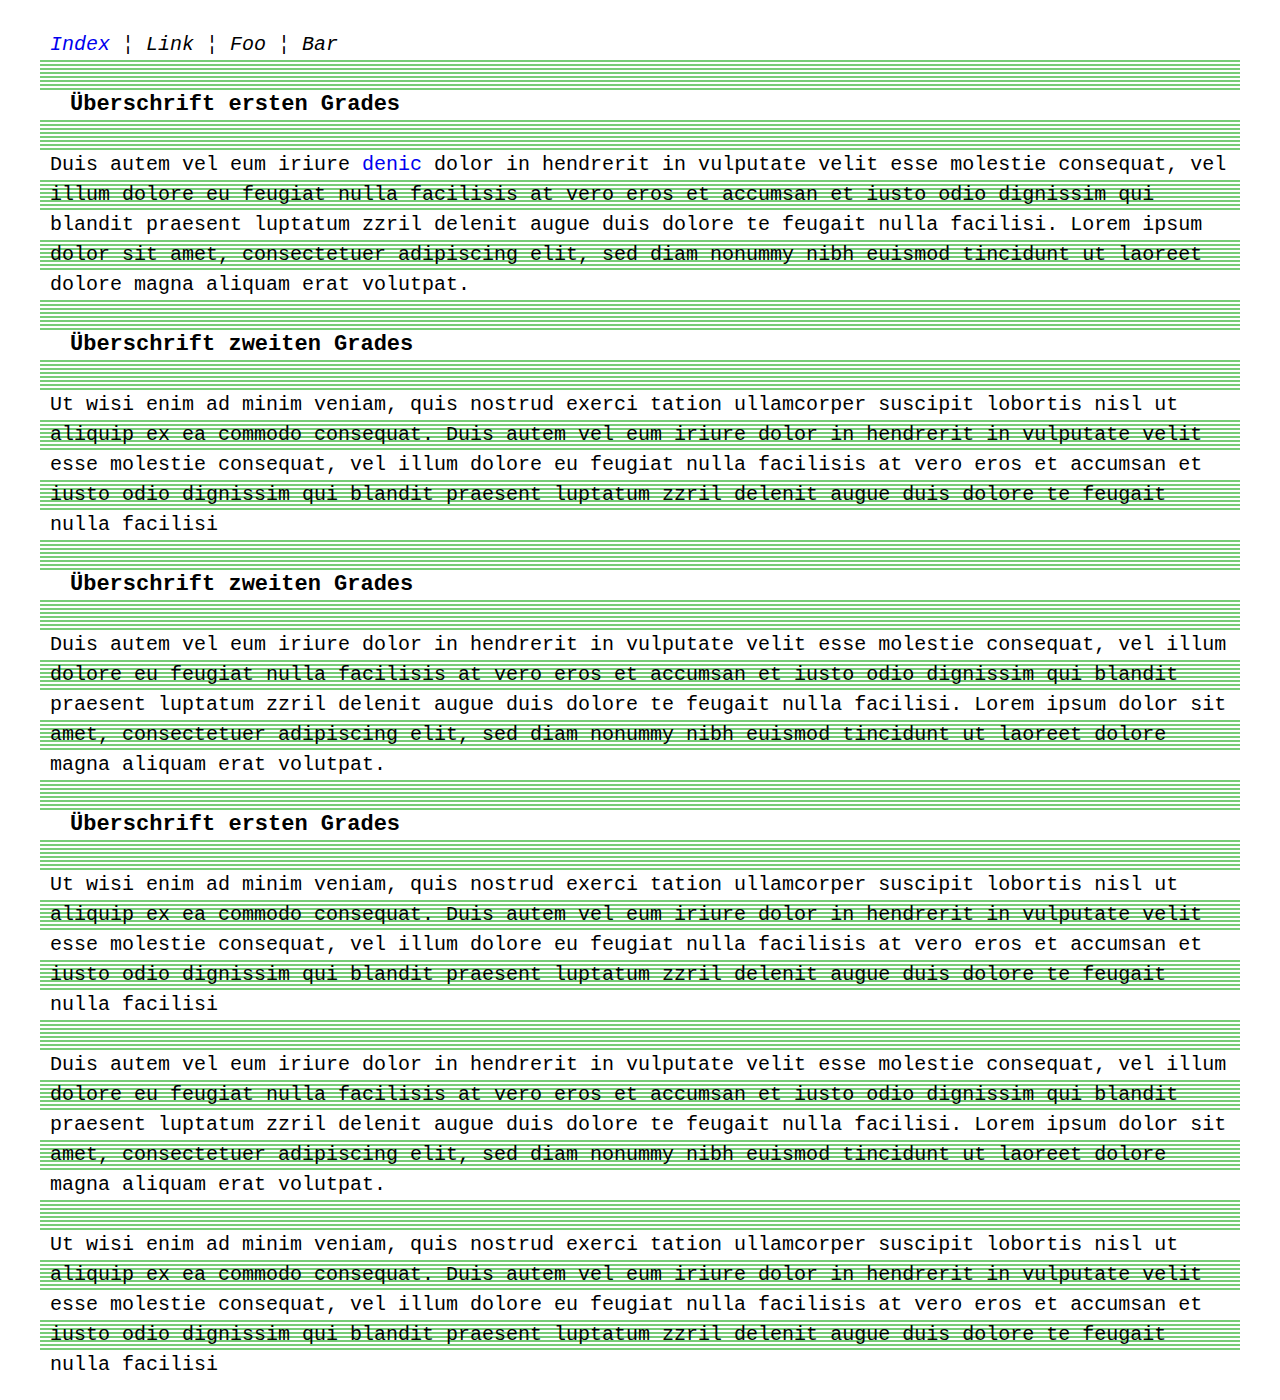
<file: drafts/endlospapier/index.htm>
<html>
<head>
<title>Endlospapier</title>
<style type="text/css">
a:link { text-decoration:none; }
a:visited { text-decoration:none; }
a:hover { text-decoration:underline; }
a:active { text-decoration:underline; }
a:focus { text-decoration:underline; }
body {
  margin:0px;
  margin-left:40px;
  margin-right:40px;
  padding:0px;
  line-height:30px;
  font-family:monospace;
  font-size:20px;
  }
.main {
  background-image:url(endlospapier.gif);
  }
.navi {
  font-style:italic;
  }
h1 {
  margin-top:30px;
  margin-left:30px;
  font-size:22px;
  margin-bottom:0px;
  }
h2 {
  margin-top:30px;
  margin-left:30px;
  font-size:22px;
  margin-bottom:0px;
  }
p {
  margin-top:30px;
  margin-left:10px;
  margin-right:10px;
  }
</style>
</head>
<body>
<div class="main">
<div class="navi">
<p><a href="index.htm">Index</a> &brvbar; Link &brvbar; Foo &brvbar; Bar</p>
</div>
<h1>&Uuml;berschrift ersten Grades</h1>
<p>Duis autem vel eum iriure <a href="http://www.denic.de">denic</a> dolor in hendrerit in vulputate velit esse molestie consequat, vel illum dolore eu feugiat nulla facilisis at vero eros et accumsan et iusto odio dignissim qui blandit praesent luptatum zzril delenit augue duis dolore te feugait nulla facilisi. Lorem ipsum dolor sit amet, consectetuer adipiscing elit, sed diam nonummy nibh euismod tincidunt ut laoreet dolore magna aliquam erat volutpat.</p>
<h2>&Uuml;berschrift zweiten Grades</h2>
<p>Ut wisi enim ad minim veniam, quis nostrud exerci tation ullamcorper suscipit lobortis nisl ut aliquip ex ea commodo consequat. Duis autem vel eum iriure dolor in hendrerit in vulputate velit esse molestie consequat, vel illum dolore eu feugiat nulla facilisis at vero eros et accumsan et iusto odio dignissim qui blandit praesent luptatum zzril delenit augue duis dolore te feugait nulla facilisi</p>
<h2>&Uuml;berschrift zweiten Grades</h2>
<p>Duis autem vel eum iriure dolor in hendrerit in vulputate velit esse molestie consequat, vel illum dolore eu feugiat nulla facilisis at vero eros et accumsan et iusto odio dignissim qui blandit praesent luptatum zzril delenit augue duis dolore te feugait nulla facilisi. Lorem ipsum dolor sit amet, consectetuer adipiscing elit, sed diam nonummy nibh euismod tincidunt ut laoreet dolore magna aliquam erat volutpat.</p>
<h1>&Uuml;berschrift ersten Grades</h1>
<p>Ut wisi enim ad minim veniam, quis nostrud exerci tation ullamcorper suscipit lobortis nisl ut aliquip ex ea commodo consequat. Duis autem vel eum iriure dolor in hendrerit in vulputate velit esse molestie consequat, vel illum dolore eu feugiat nulla facilisis at vero eros et accumsan et iusto odio dignissim qui blandit praesent luptatum zzril delenit augue duis dolore te feugait nulla facilisi</p>
<p>Duis autem vel eum iriure dolor in hendrerit in vulputate velit esse molestie consequat, vel illum dolore eu feugiat nulla facilisis at vero eros et accumsan et iusto odio dignissim qui blandit praesent luptatum zzril delenit augue duis dolore te feugait nulla facilisi. Lorem ipsum dolor sit amet, consectetuer adipiscing elit, sed diam nonummy nibh euismod tincidunt ut laoreet dolore magna aliquam erat volutpat.</p>
<p>Ut wisi enim ad minim veniam, quis nostrud exerci tation ullamcorper suscipit lobortis nisl ut aliquip ex ea commodo consequat. Duis autem vel eum iriure dolor in hendrerit in vulputate velit esse molestie consequat, vel illum dolore eu feugiat nulla facilisis at vero eros et accumsan et iusto odio dignissim qui blandit praesent luptatum zzril delenit augue duis dolore te feugait nulla facilisi</p>
</div>
</body>
</html>
</file>
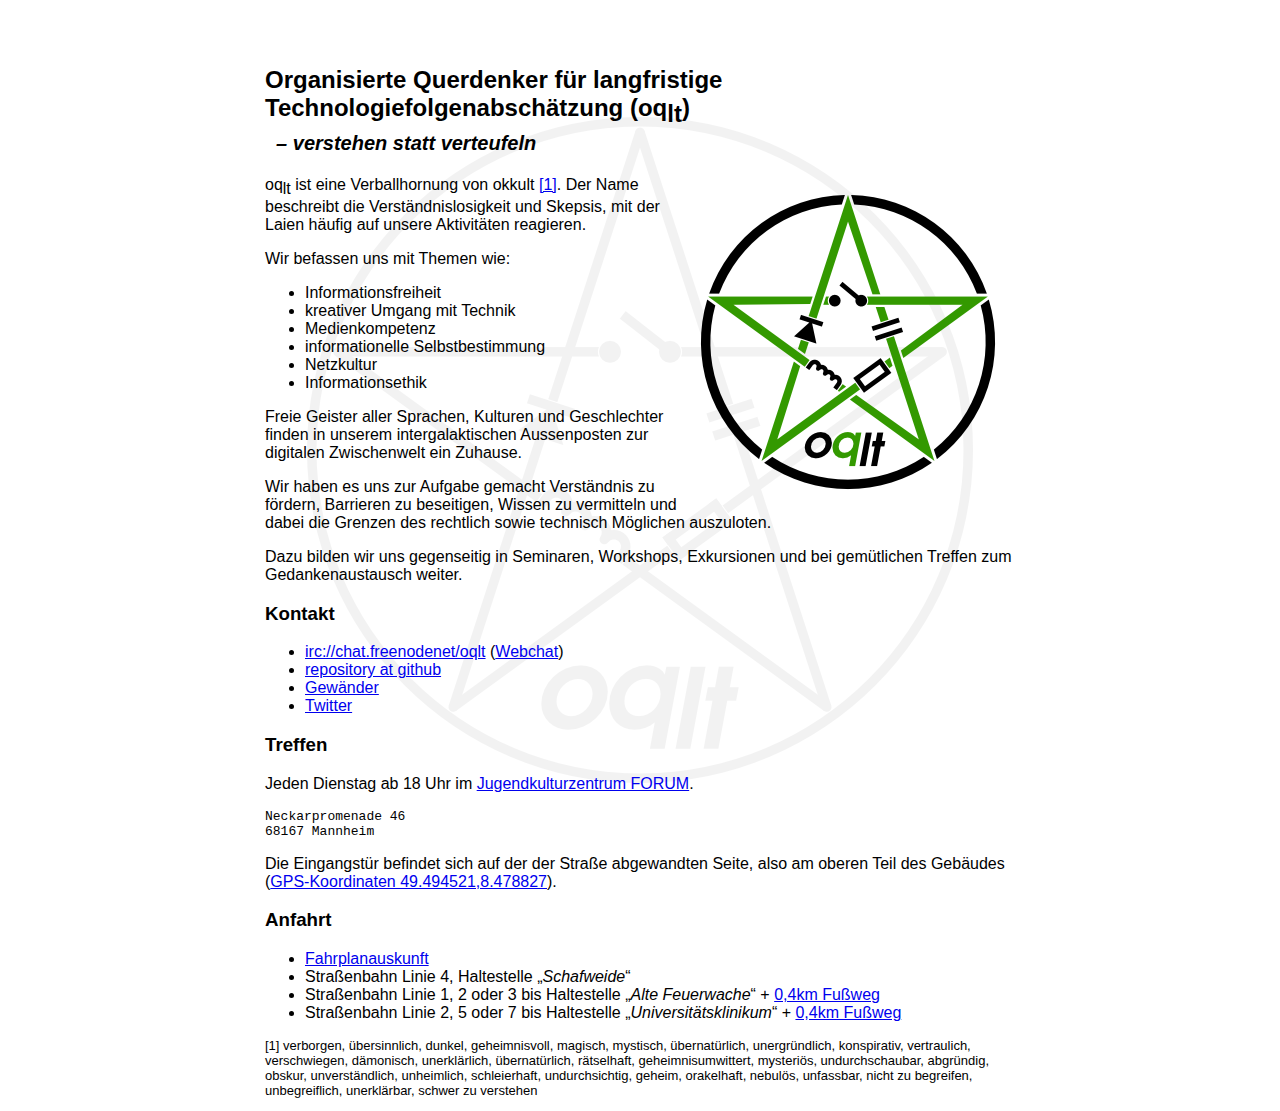
<file: drafts/homepage/index.html>
<!DOCTYPE HTML PUBLIC "-//W3C//DTD HTML 4.01//EN" "http://www.w3.org/TR/html4/strict.dtd">
<html>
<head>
<meta http-equiv="Content-type" content="text/html;charset=UTF-8">
<meta name="description" content="Organisierte Querdenker für langfristige Technologiefolgenabschätzung (oqlt) / Freie Geister aller Sprachen, Kulturen und Geschlechter finden in unserem intergalaktischen Aussenposten zur digitalen Zwischenwelt ein Zuhause.">
<title>oqlt</title>
<style type="text/css">
body { text-align:center;margin-top:66px;font-family:Verdana,sans-serif; background-image:url(oqlt-logo-watermark.png); background-repeat:no-repeat; background-position:center; background-attachment:fixed }
.box_main { text-align:left;width:750px;margin:0 auto; } 
</style>
</head>
<body>
<div class="box_main">
<h2><b>Organisierte Querdenker für langfristige<br>Technologiefolgenabschätzung (oq<span style="vertical-align:sub;">lt</span>)</b>
<br><span style="font-size:smaller; font-style:italic;">&nbsp;&nbsp;&ndash; verstehen statt verteufeln</span></h2>
<img style="float:right;" src="oqlt-logo.png" alt="Logo" height="333px" width="333px">
<p>oq<span style="vertical-align:sub;">lt</span> ist eine Verballhornung von okkult <a href="#okkult">[1]</a>. Der Name beschreibt die Verständnislosigkeit und Skepsis, mit der Laien häufig auf unsere Aktivitäten reagieren.<p>
<p>Wir befassen uns mit Themen wie:</p>
<ul>
<li>Informationsfreiheit</li>
<li>kreativer Umgang mit Technik</li>
<li>Medienkompetenz</li>
<li>informationelle Selbstbestimmung</li>
<li>Netzkultur</li>
<li>Informationsethik</li>
</ul>
<p>Freie Geister aller Sprachen, Kulturen und Geschlechter finden in unserem intergalaktischen Aussenposten zur digitalen Zwischenwelt ein Zuhause.</p>
<p>Wir haben es uns zur Aufgabe gemacht Verständnis zu fördern, Barrieren zu beseitigen, Wissen zu vermitteln und dabei die Grenzen des rechtlich sowie technisch Möglichen auszuloten.</p>
<p>Dazu bilden wir uns gegenseitig in Seminaren, Workshops, Exkursionen und bei gemütlichen Treffen zum Gedanken­austausch weiter.</p>
<h3>Kontakt</h3>
<ul>
<li><a href="irc://chat.freenodenet/oqlt">irc://chat.freenodenet/oqlt</a> (<a href="http://java.freenode.net//index.php?channel=oqlt">Webchat</a>)</li>
<li><a href="http://github.com/scy/oqlt/">repository at github</a></li>
<li><a href="http://oqlt.spreadshirt.net/">Gewänder</a></li>
<li><a href="http://twitter.com/oqlt/">Twitter</a>
</ul>
<h3>Treffen</h3>
<p>Jeden Dienstag ab 18 Uhr im <a href="http://www.forum-mannheim.de/">Jugendkulturzentrum FORUM</a>.</p>
<pre>Neckarpromenade 46
68167 Mannheim</pre>
<p>Die Eingangstür befindet sich auf der der Straße abgewandten Seite, also am oberen Teil des Gebäudes (<a href="http://maps.google.de/maps?q=49.494521,8.478827&amp;t=h&amp;z=20">GPS-Koordinaten 49.494521,8.478827</a>).
<h3>Anfahrt</h3>
<ul>
<li><a href="http://efa9.vrn.de/vrn/XSLT_TRIP_REQUEST2?language=de">Fahrplanauskunft</a></li>
<li>Straßenbahn Linie 4, Haltestelle &bdquo;<i>Schafweide</i>&ldquo;</li>
<li>Straßenbahn Linie 1, 2 oder 3 bis Haltestelle &bdquo;<i>Alte Feuerwache</i>&ldquo; + <a href="http://data.giub.uni-bonn.de/openrouteservice/index.php?start=8.473872,49.4957499&amp;end=8.4787643,49.4946907&amp;pref=Pedestrian&amp;lang=de"> 0,4km Fußweg</a></li>
<li>Straßenbahn Linie 2, 5 oder 7 bis Haltestelle &bdquo;<i>Universitätsklinikum</i>&ldquo; + <a href="http://data.giub.uni-bonn.de/openrouteservice/index.php?start=8.4840385,49.4939631&amp;end=8.4787599,49.4948551&amp;pref=Pedestrian&amp;lang=de">0,4km Fußweg</a></li>
</ul>
<p style="font-size:small;"><a name="okkult">[1]</a> verborgen, übersinnlich, dunkel, geheimnisvoll, magisch, mystisch, übernatürlich, unergründlich, konspirativ, vertraulich, verschwiegen, dämonisch, unerklärlich, übernatürlich, rätselhaft, geheimnisumwittert, mysteriös, undurchschaubar, abgründig, obskur, unverständlich, unheimlich, schleierhaft, undurchsichtig, geheim, orakelhaft, nebulös, unfassbar, nicht zu begreifen, unbegreiflich, unerklärbar, schwer zu verstehen</p>
</div>
</body>
</html>
</file>
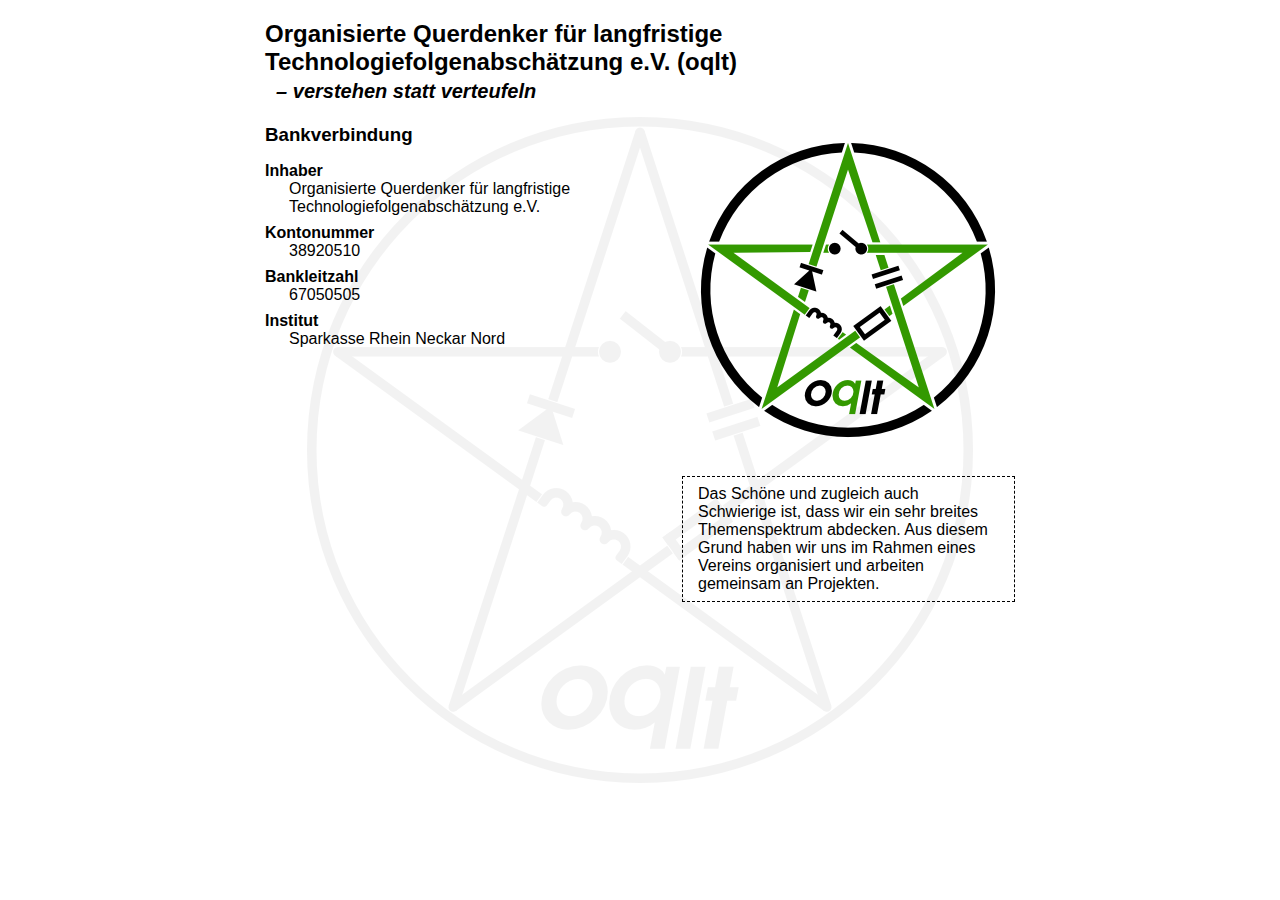
<file: drafts/homepage/bankverbindung.html>
<!DOCTYPE HTML PUBLIC "-//W3C//DTD HTML 4.01//EN" "http://www.w3.org/TR/html4/strict.dtd">
<html>
<head>
<meta http-equiv="Content-type" content="text/html;charset=UTF-8">
<meta name="description" content="Organisierte Querdenker für langfristige Technologiefolgenabschätzung (oqlt) - verstehen statt verteufeln">
<title>Bankverbindung :: oqlt</title>
<link rel="stylesheet" type="text/css" href="style.css">
<link rel="shortcut icon" href="favicon.ico" type="image/x-icon">
</head>
<body>
<div class="box_main">
<h2><b>Organisierte Querdenker für langfristige<br>Technologiefolgenabschätzung e.V. (oqlt)</b>
<br><span style="font-size:smaller; font-style:italic;">&nbsp;&nbsp;&ndash; verstehen statt verteufeln</span></h2>
<div class="box_side">
<img src="oqlt-logo.png" alt="Logo" height="333px" width="333px">
<div class="box_info">
<p>Das Schöne und zugleich auch Schwierige ist, dass wir ein sehr breites Themenspektrum abdecken. Aus diesem Grund haben wir uns im Rahmen eines Vereins organisiert und arbeiten gemeinsam an Projekten.</p>
</div><!--END BOX_INFO-->
</div><!--END BOX_SIDE-->
<h3>Bankverbindung</h3>
<dl>
<dt>Inhaber</dt>
<dd>Organisierte Querdenker für langfristige Technologiefolgenabschätzung e.V.</dd>
<dt>Kontonummer</dt>
<dd>38920510</dd>
<dt>Bankleitzahl</dt>
<dd>67050505</dd>
<dt>Institut</dt>
<dd>Sparkasse Rhein Neckar Nord</dd>
</dl>
</table>
</div><!--END BOX_MAIN-->
</body>
</html>
</file>
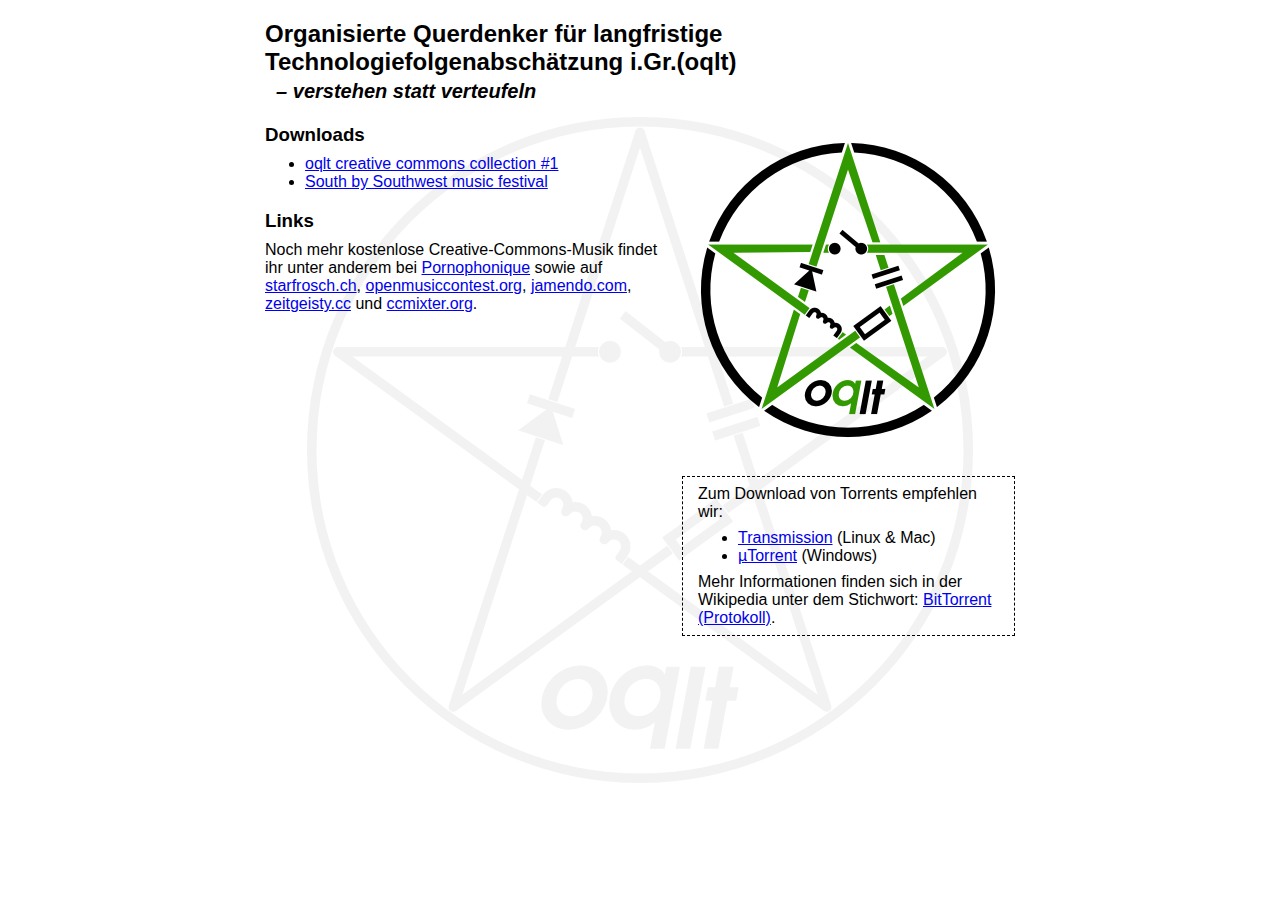
<file: drafts/homepage/download.html>
<!DOCTYPE HTML PUBLIC "-//W3C//DTD HTML 4.01//EN" "http://www.w3.org/TR/html4/strict.dtd">
<html>
<head>
<meta http-equiv="Content-type" content="text/html;charset=UTF-8">
<meta name="description" content="Organisierte Querdenker für langfristige Technologiefolgenabschätzung (oqlt) - verstehen statt verteufeln">
<meta name="robots" content="nofollow">
<title>oqlt</title>
<link rel="stylesheet" type="text/css" href="style.css">
</head>
<body>
<div class="box_main">
<h2><b>Organisierte Querdenker für langfristige<br>Technologiefolgenabschätzung i.Gr.(oqlt)</b>
<br><span style="font-size:smaller; font-style:italic;">&nbsp;&nbsp;&ndash; verstehen statt verteufeln</span></h2>
<div class="box_side">
<img src="oqlt-logo.png" alt="Logo" height="333px" width="333px">
<div class="box_info">
<p>Zum Download von Torrents empfehlen wir:</p>
<ul>
<li><a href="http://www.transmissionbt.com/">Transmission</a> (Linux & Mac)</li>
<li><a href="http://www.utorrent.com/">&micro;Torrent</a> (Windows)</li>
</ul>
<p>Mehr Informationen finden sich in der Wikipedia unter dem Stichwort: <a href="http://de.wikipedia.org/wiki/BitTorrent_(Protokoll)">BitTorrent (Protokoll)</a>.</p>
</div><!--END BOX_INFO-->
</div><!--END BOX_SIDE-->
<h3>Downloads</h3>
<ul>
<li><a href="http://thepiratebay.org/torrent/4730711/oqlt_creative_commons_collection_1">oqlt creative commons collection #1</a></li>
<li><a href="http://hewgill.com/sxsw/">South by Southwest music festival</a></li>
</ul>
<h3>Links</h3>
<p>Noch mehr kostenlose Creative-Commons-Musik findet ihr unter anderem bei <a href="http://www.pornophonique.de/">Pornophonique</a> sowie auf <a href="http://starfrosch.ch/">starfrosch.ch</a>, <a href="http://www.openmusiccontest.org/">openmusiccontest.org</a>, <a href="http://www.jamendo.com/">jamendo.com</a>, <a href="http://www.zeitgeisty.cc/">zeitgeisty.cc</a> und <a href="http://ccmixter.org/">ccmixter.org</a>.</p>
</div><!--END BOX_MAIN-->
</body>
</html>
</file>
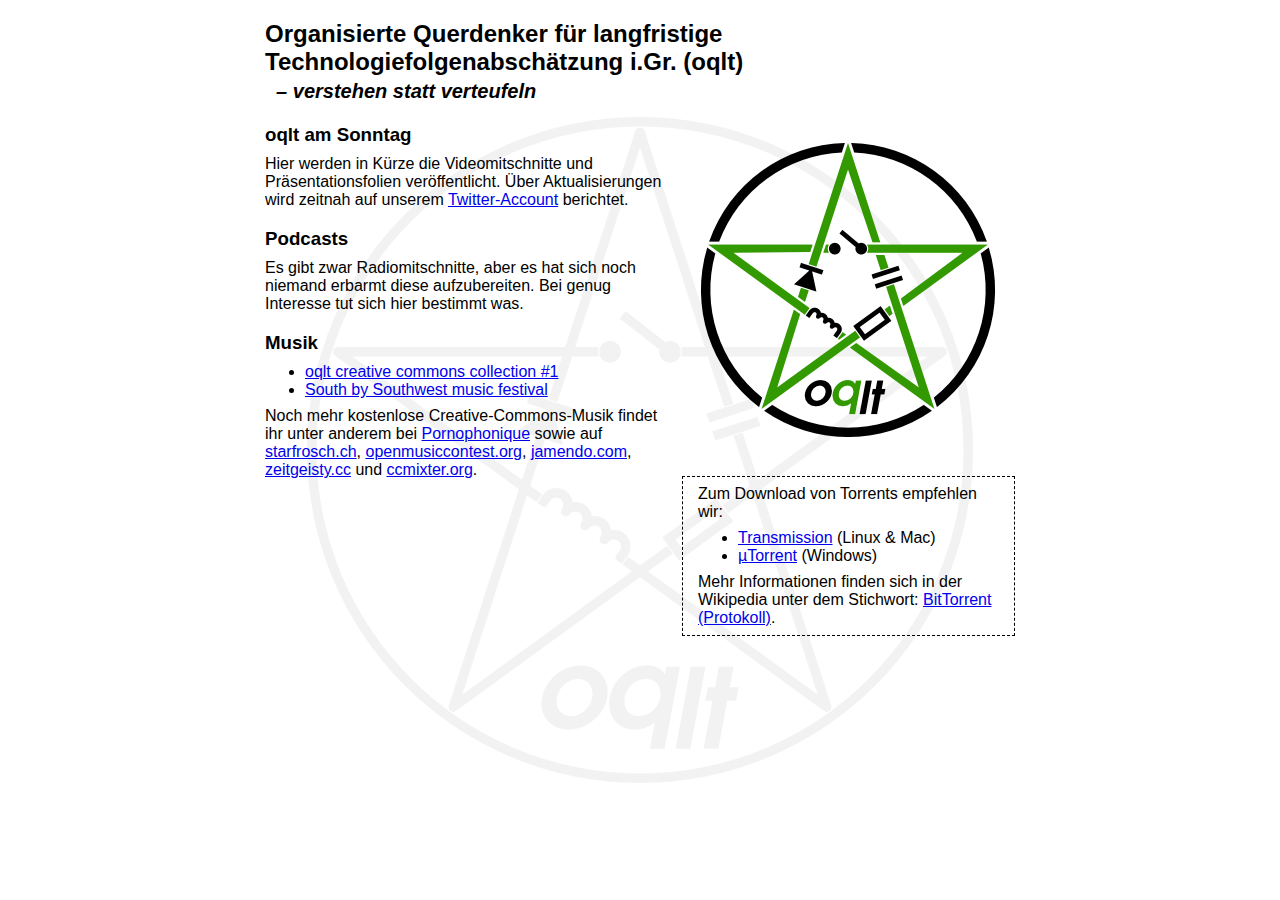
<file: drafts/homepage/downloads.html>
<!DOCTYPE HTML PUBLIC "-//W3C//DTD HTML 4.01//EN" "http://www.w3.org/TR/html4/strict.dtd">
<html>
<head>
<meta http-equiv="Content-type" content="text/html;charset=UTF-8">
<meta name="description" content="Organisierte Querdenker für langfristige Technologiefolgenabschätzung (oqlt) - verstehen statt verteufeln">
<title>Downloads :: oqlt</title>
<link rel="stylesheet" type="text/css" href="style.css">
<link rel="shortcut icon" href="favicon.ico" type="image/x-icon">
</head>
<body>
<div class="box_main">
<h2><b>Organisierte Querdenker für langfristige<br>Technologiefolgenabschätzung i.Gr. (oqlt)</b>
<br><span style="font-size:smaller; font-style:italic;">&nbsp;&nbsp;&ndash; verstehen statt verteufeln</span></h2>
<div class="box_side">
<img src="oqlt-logo.png" alt="Logo" height="333px" width="333px">
<div class="box_info">
<p>Zum Download von Torrents empfehlen wir:</p>
<ul>
<li><a href="http://www.transmissionbt.com/">Transmission</a> (Linux & Mac)</li>
<li><a href="http://www.utorrent.com/">&micro;Torrent</a> (Windows)</li>
</ul>
<p>Mehr Informationen finden sich in der Wikipedia unter dem Stichwort: <a href="http://de.wikipedia.org/wiki/BitTorrent_(Protokoll)">BitTorrent (Protokoll)</a>.</p>
</div><!--END BOX_INFO-->
</div><!--END BOX_SIDE-->
<h3>oqlt am Sonntag</h3>
<p>Hier werden in Kürze die Videomitschnitte und Präsentationsfolien veröffentlicht. Über Aktualisierungen wird zeitnah auf unserem <a href="http://twitter.com/oqlt/">Twitter-Account</a> berichtet.</p>
<h3>Podcasts</h3>
<p>Es gibt zwar Radiomitschnitte, aber es hat sich noch niemand erbarmt diese aufzubereiten. Bei genug Interesse tut sich hier bestimmt was.</p>
<h3>Musik</h3>
<ul>
<li><a href="http://thepiratebay.org/torrent/4730711/oqlt_creative_commons_collection_1">oqlt creative commons collection #1</a></li>
<li><a href="http://hewgill.com/sxsw/">South by Southwest music festival</a></li>
</ul>
<p>Noch mehr kostenlose Creative-Commons-Musik findet ihr unter anderem bei <a href="http://www.pornophonique.de/">Pornophonique</a> sowie auf <a href="http://starfrosch.ch/">starfrosch.ch</a>, <a href="http://www.openmusiccontest.org/">openmusiccontest.org</a>, <a href="http://www.jamendo.com/">jamendo.com</a>, <a href="http://www.zeitgeisty.cc/">zeitgeisty.cc</a> und <a href="http://ccmixter.org/">ccmixter.org</a>.</p>
</div><!--END BOX_MAIN-->
</body>
</html>
</file>
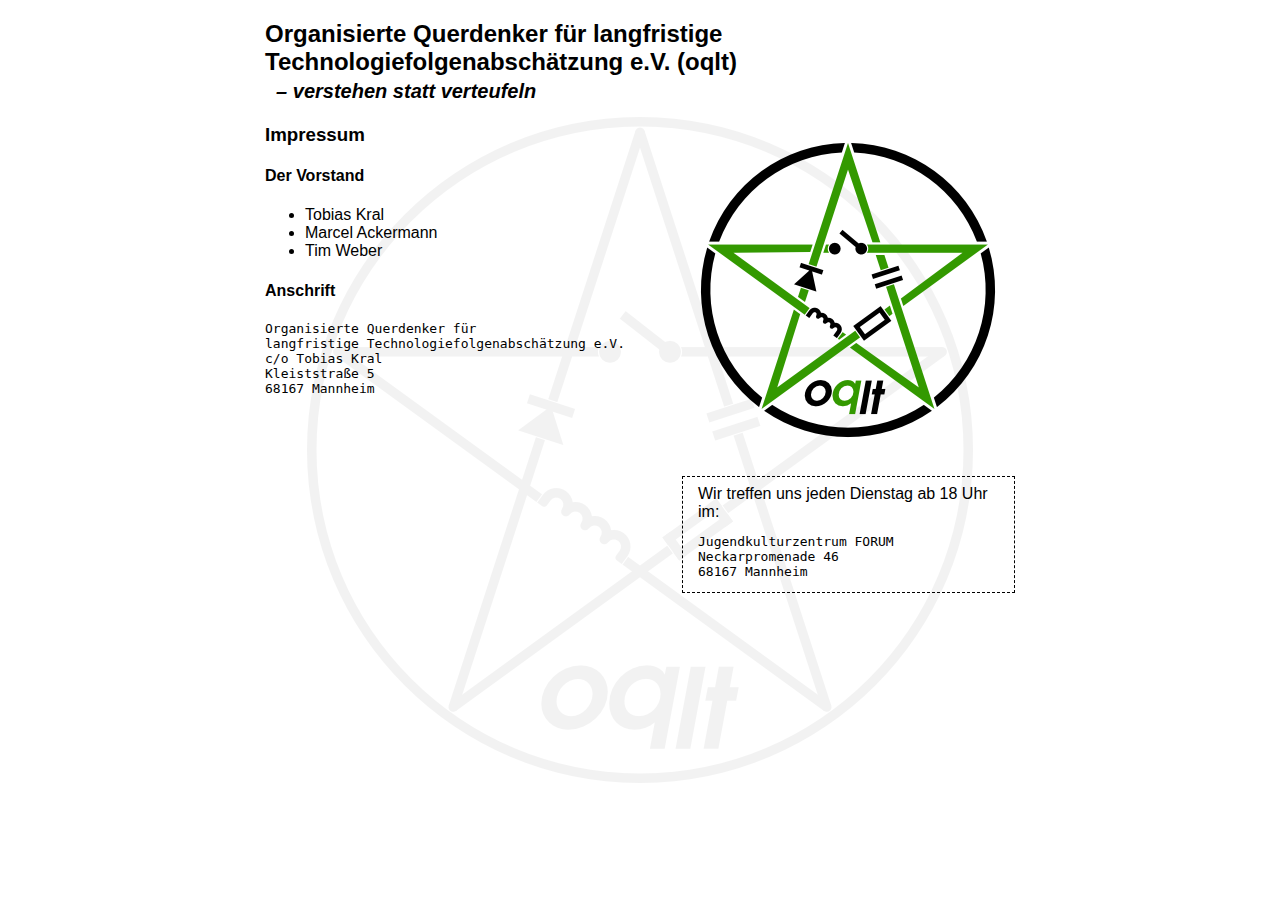
<file: drafts/homepage/impressum.html>
<!DOCTYPE HTML PUBLIC "-//W3C//DTD HTML 4.01//EN" "http://www.w3.org/TR/html4/strict.dtd">
<html>
<head>
<meta http-equiv="Content-type" content="text/html;charset=UTF-8">
<meta name="description" content="Organisierte Querdenker für langfristige Technologiefolgenabschätzung (oqlt) - verstehen statt verteufeln">
<title>Impressum :: oqlt</title>
<link rel="stylesheet" type="text/css" href="style.css">
<link rel="shortcut icon" href="favicon.ico" type="image/x-icon">
</head>
<body>
<div class="box_main">
<h2><b>Organisierte Querdenker für langfristige<br>Technologiefolgenabschätzung e.V. (oqlt)</b>
<br><span style="font-size:smaller; font-style:italic;">&nbsp;&nbsp;&ndash; verstehen statt verteufeln</span></h2>
<div class="box_side">
<img src="oqlt-logo.png" alt="Logo" height="333px" width="333px">
<div class="box_info">
<p>Wir treffen uns jeden Dienstag ab 18 Uhr im:</p>
<pre>Jugendkulturzentrum FORUM
Neckarpromenade 46
68167 Mannheim</pre>
</div><!--END BOX_INFO-->
</div><!--END BOX_SIDE-->
<h3>Impressum</h3>
<h4>Der Vorstand</h4>
<ul>
<li>Tobias Kral</li>
<li>Marcel Ackermann</li>
<li>Tim Weber</li>
</ul>
<h4>Anschrift</h4>
<pre>Organisierte Querdenker für
langfristige Technologiefolgenabschätzung e.V.
c/o Tobias Kral
Kleiststraße 5
68167 Mannheim</pre>
</div><!--END BOX_MAIN-->
</body>
</html>
</file>
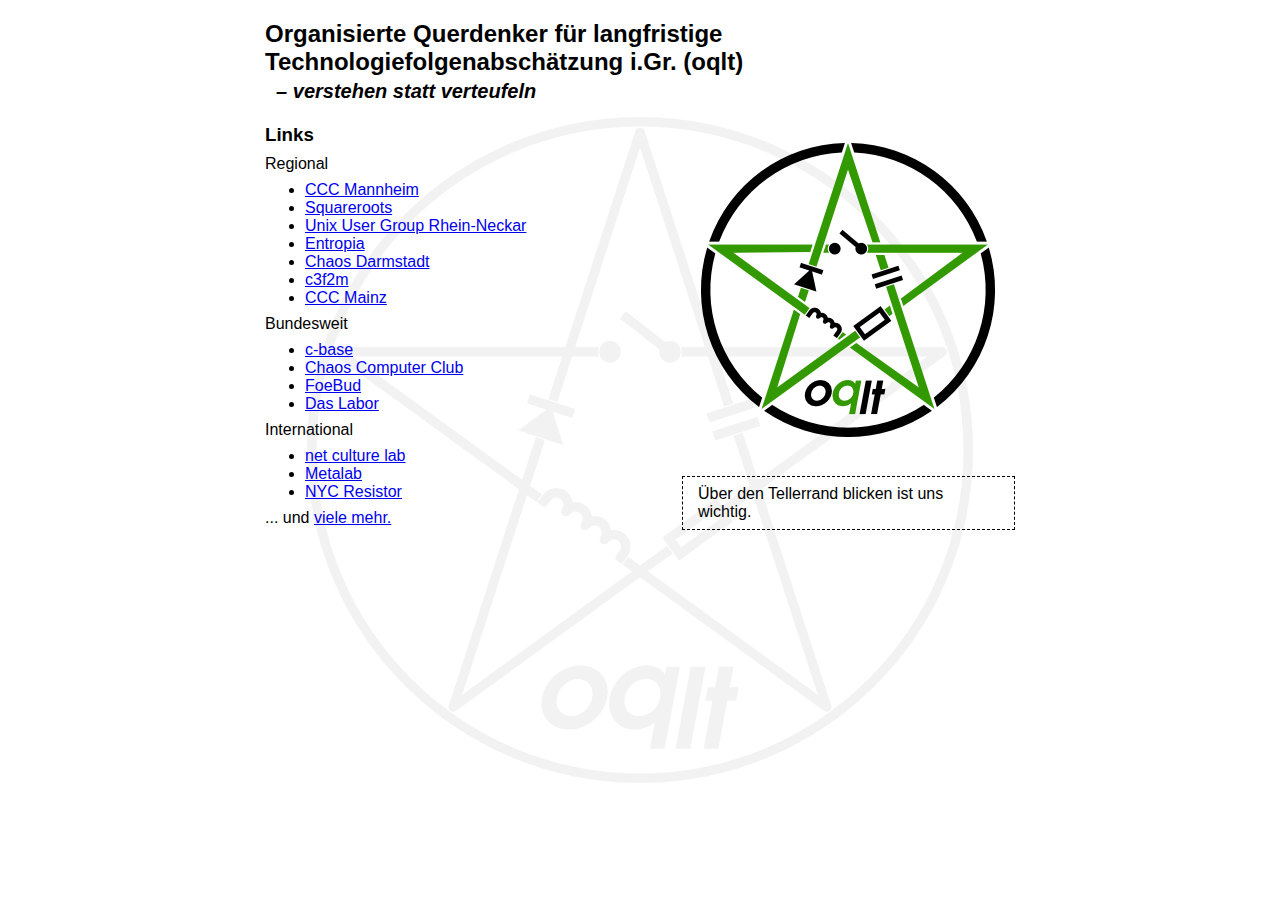
<file: drafts/homepage/links.html>
<!DOCTYPE HTML PUBLIC "-//W3C//DTD HTML 4.01//EN" "http://www.w3.org/TR/html4/strict.dtd">
<html>
<head>
<meta http-equiv="Content-type" content="text/html;charset=UTF-8">
<meta name="description" content="Organisierte Querdenker für langfristige Technologiefolgenabschätzung (oqlt) - verstehen statt verteufeln">
<meta name="robots" content="nofollow">
<title>oqlt</title>
<link rel="stylesheet" type="text/css" href="style.css">
<link rel="shortcut icon" href="favicon.ico" type="image/x-icon">
</head>
<body>
<div class="box_main">
<h2><b>Organisierte Querdenker für langfristige<br>Technologiefolgenabschätzung i.Gr. (oqlt)</b>
<br><span style="font-size:smaller; font-style:italic;">&nbsp;&nbsp;&ndash; verstehen statt verteufeln</span></h2>
<div class="box_side">
<img src="oqlt-logo.png" alt="Logo" height="333px" width="333px">
<div class="box_info">
<p>Über den Tellerrand blicken ist uns wichtig.</p>
</div><!--END BOX_INFO-->
</div><!--END BOX_SIDE-->
<h3>Links</h3>
<p>Regional</p>
<ul>
<li><a href="http://www.ccc-mannheim.de">CCC Mannheim</a></li>
<li><a href="http://blog.squareroots.de/">Squareroots</a></li>
<li><a href="http://www.uugrn.org/">Unix User Group Rhein-Neckar</a></li>
<li><a href="http://www.entropia.de/">Entropia</a></li>
<li><a href="http://www.chaos-darmstadt.de/">Chaos Darmstadt</a></li>
<li><a href="http://www.c3f2m.de/">c3f2m</a></li>
<li><a href="http://www.cccmz.de/">CCC Mainz</a></li>
</ul>
<p>Bundesweit</p>
<ul>
<li><a href="http://www.c-base.org/">c-base</a></li>
<li><a href="http://www.ccc.de/">Chaos Computer Club</a></li>
<li><a href="http://www.foebud.org/">FoeBud</a></li>
<li><a href="http://www.das-labor.org/">Das Labor</a></li>
</ul>
<p>International</p>
<ul>
<li><a href="http://lab.netculture.at/">net culture lab</a></li>
<li><a href="http://metalab.at/">Metalab</a></li>
<li><a href="http://www.nycresistor.com/">NYC Resistor</a></li>
</ul>
<p>... und <a href="http://hackerspaces.org/">viele mehr.</a></p>
</div><!--END BOX_MAIN-->
</body>
</html>
</file>
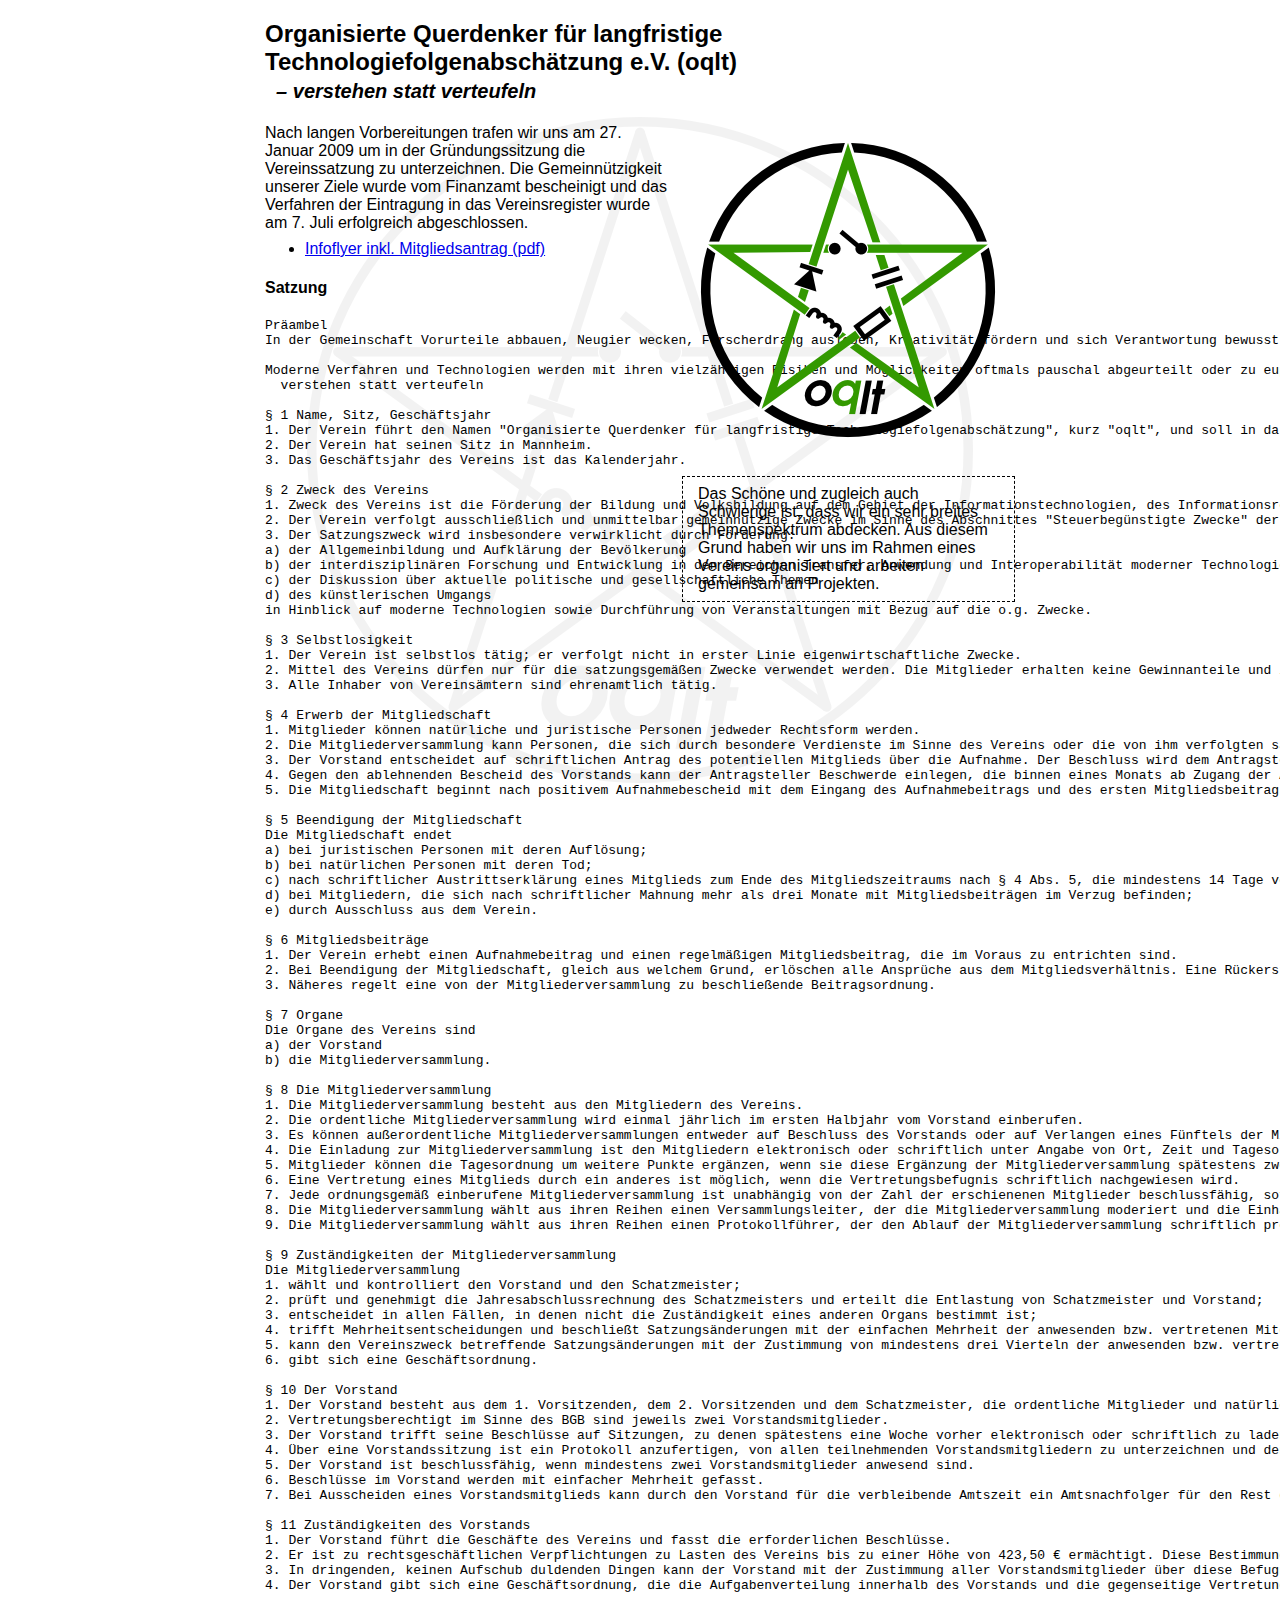
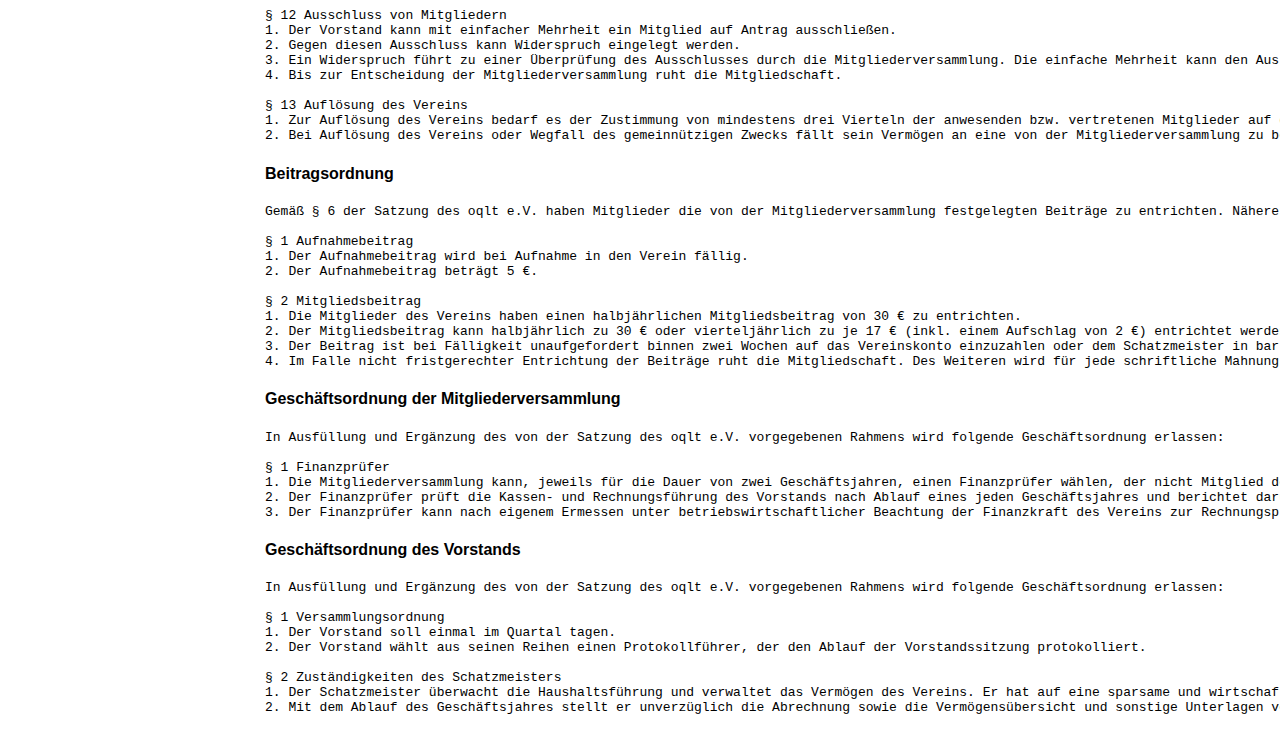
<file: drafts/homepage/satzung.html>
<!DOCTYPE HTML PUBLIC "-//W3C//DTD HTML 4.01//EN" "http://www.w3.org/TR/html4/strict.dtd">
<html>
<head>
<meta http-equiv="Content-type" content="text/html;charset=UTF-8">
<meta name="description" content="Organisierte Querdenker für langfristige Technologiefolgenabschätzung (oqlt) - verstehen statt verteufeln">
<title>Satzung :: oqlt</title>
<link rel="stylesheet" type="text/css" href="style.css">
<link rel="shortcut icon" href="favicon.ico" type="image/x-icon">
</head>
<body>
<div class="box_main">
<h2><b>Organisierte Querdenker für langfristige<br>Technologiefolgenabschätzung e.V. (oqlt)</b>
<br><span style="font-size:smaller; font-style:italic;">&nbsp;&nbsp;&ndash; verstehen statt verteufeln</span></h2>
<div class="box_side">
<img src="oqlt-logo.png" alt="Logo" height="333px" width="333px">
<div class="box_info">
<p>Das Schöne und zugleich auch Schwierige ist, dass wir ein sehr breites Themenspektrum abdecken. Aus diesem Grund haben wir uns im Rahmen eines Vereins organisiert und arbeiten gemeinsam an Projekten.</p>
</div><!--END BOX_INFO-->
</div><!--END BOX_SIDE-->
<p>Nach langen Vorbereitungen trafen wir uns am 27. Januar 2009 um in der Gründungssitzung die Vereinssatzung zu unterzeichnen. Die Gemeinnützigkeit unserer Ziele wurde vom Finanzamt bescheinigt und das Verfahren der Eintragung in das Vereinsregister wurde am 7. Juli  erfolgreich abgeschlossen.</p>
<ul>
<li><a href="verein/oqlt-flyer.pdf">Infoflyer inkl. Mitgliedsantrag (pdf)</a></li>
</ul>
<h4>Satzung</h4>
<pre>Präambel
In der Gemeinschaft Vorurteile abbauen, Neugier wecken, Forscherdrang ausleben, Kreativität fördern und sich Verantwortung bewusst machen, sollen die Eckpfeiler unseres Wirkens sein.

Moderne Verfahren und Technologien werden mit ihren vielzähligen Risiken und Möglichkeiten oftmals pauschal abgeurteilt oder zu euphorisch eingesetzt. Dem wollen wir mit Sachverstand aufklärend entgegenwirken. Zudem wirkt dieser Themenkomplex auf Außenstehende oftmals unheimlich, ja fast schon mysteriös. Deshalb ist unser Motto auch ganz in diesem Sinn zu interpretieren:
  verstehen statt verteufeln

§ 1 Name, Sitz, Geschäftsjahr
1. Der Verein führt den Namen "Organisierte Querdenker für langfristige Technologiefolgenabschätzung", kurz "oqlt", und soll in das Vereinsregister eingetragen werden; nach der Eintragung führt er den Zusatz "e.V.".
2. Der Verein hat seinen Sitz in Mannheim.
3. Das Geschäftsjahr des Vereins ist das Kalenderjahr.

§ 2 Zweck des Vereins
1. Zweck des Vereins ist die Förderung der Bildung und Volksbildung auf dem Gebiet der Informationstechnologien, des Informationsrechts und verwandten Themen sowie des künstlerischen Umgangs mit diesen.
2. Der Verein verfolgt ausschließlich und unmittelbar gemeinnützige Zwecke im Sinne des Abschnittes "Steuerbegünstigte Zwecke" der Abgabenordnung.
3. Der Satzungszweck wird insbesondere verwirklicht durch Förderung:
a) der Allgemeinbildung und Aufklärung der Bevölkerung
b) der interdisziplinären Forschung und Entwicklung in den Bereichen Transfer, Anwendung und Interoperabilität moderner Technologien zu Zwecken der Aus- und Weiterbildung, deren wirtschaftliche Ausrichtung ausgeschlossen ist
c) der Diskussion über aktuelle politische und gesellschaftliche Themen
d) des künstlerischen Umgangs
in Hinblick auf moderne Technologien sowie Durchführung von Veranstaltungen mit Bezug auf die o.g. Zwecke.

§ 3 Selbstlosigkeit
1. Der Verein ist selbstlos tätig; er verfolgt nicht in erster Linie eigenwirtschaftliche Zwecke.
2. Mittel des Vereins dürfen nur für die satzungsgemäßen Zwecke verwendet werden. Die Mitglieder erhalten keine Gewinnanteile und in ihrer Eigenschaft als Mitglieder auch keine sonstigen Zuwendungen aus Mitteln des Vereins. Es darf keine Person durch Ausgaben, die dem Zweck des Vereins fremd sind oder durch unverhältnismäßig hohe Vergütungen begünstigt werden.
3. Alle Inhaber von Vereinsämtern sind ehrenamtlich tätig.

§ 4 Erwerb der Mitgliedschaft
1. Mitglieder können natürliche und juristische Personen jedweder Rechtsform werden.
2. Die Mitgliederversammlung kann Personen, die sich durch besondere Verdienste im Sinne des Vereins oder die von ihm verfolgten satzungsgemäßen Zwecke hervorgetan haben, zu Ehrenmitgliedern ernennen. Ehrenmitglieder haben alle Rechte eines ordentlichen Mitglieds. Sie sind von Beitragsleistungen befreit.
3. Der Vorstand entscheidet auf schriftlichen Antrag des potentiellen Mitglieds über die Aufnahme. Der Beschluss wird dem Antragsteller elektronisch oder schriftlich mitgeteilt.
4. Gegen den ablehnenden Bescheid des Vorstands kann der Antragsteller Beschwerde einlegen, die binnen eines Monats ab Zugang der Ablehnung schriftlich beim Vorstand einzureichen ist. Über die Beschwerde entscheidet die Mitgliederversammlung nach demselben Verfahren wie bei Ausschluss eines Mitglieds.
5. Die Mitgliedschaft beginnt nach positivem Aufnahmebescheid mit dem Eingang des Aufnahmebeitrags und des ersten Mitgliedsbeitrags. Sie dauert mindestens sechs Monate und verlängert sich bei nicht fristgerecht eingereichter Austrittserklärung um weitere sechs Monate.

§ 5 Beendigung der Mitgliedschaft
Die Mitgliedschaft endet
a) bei juristischen Personen mit deren Auflösung;
b) bei natürlichen Personen mit deren Tod;
c) nach schriftlicher Austrittserklärung eines Mitglieds zum Ende des Mitgliedszeitraums nach § 4 Abs. 5, die mindestens 14 Tage vor Ablauf dieses Zeitraums schriftlich beim Vorstand eingegangen sein muss;
d) bei Mitgliedern, die sich nach schriftlicher Mahnung mehr als drei Monate mit Mitgliedsbeiträgen im Verzug befinden;
e) durch Ausschluss aus dem Verein.

§ 6 Mitgliedsbeiträge
1. Der Verein erhebt einen Aufnahmebeitrag und einen regelmäßigen Mitgliedsbeitrag, die im Voraus zu entrichten sind.
2. Bei Beendigung der Mitgliedschaft, gleich aus welchem Grund, erlöschen alle Ansprüche aus dem Mitgliedsverhältnis. Eine Rückerstattung von Beiträgen, Spenden oder sonstigen Unterstützungsleistungen ist grundsätzlich ausgeschlossen. Der Anspruch des Vereins auf offene Beitragsforderungen bleibt hiervon unberührt.
3. Näheres regelt eine von der Mitgliederversammlung zu beschließende Beitragsordnung.

§ 7 Organe
Die Organe des Vereins sind
a) der Vorstand
b) die Mitgliederversammlung.

§ 8 Die Mitgliederversammlung
1. Die Mitgliederversammlung besteht aus den Mitgliedern des Vereins.
2. Die ordentliche Mitgliederversammlung wird einmal jährlich im ersten Halbjahr vom Vorstand einberufen.
3. Es können außerordentliche Mitgliederversammlungen entweder auf Beschluss des Vorstands oder auf Verlangen eines Fünftels der Mitglieder einberufen werden.
4. Die Einladung zur Mitgliederversammlung ist den Mitgliedern elektronisch oder schriftlich unter Angabe von Ort, Zeit und Tagesordnung mindestens vier Wochen im Voraus zuzustellen.
5. Mitglieder können die Tagesordnung um weitere Punkte ergänzen, wenn sie diese Ergänzung der Mitgliederversammlung spätestens zwei Wochen vor dem anberaumten Termin elektronisch oder schriftlich mitteilen. Die so geänderte Tagesordnung ist den Mitgliedern bis spätestens eine Woche vor der Mitgliederversammlung elektronisch oder schriftlich mitzuteilen.
6. Eine Vertretung eines Mitglieds durch ein anderes ist möglich, wenn die Vertretungsbefugnis schriftlich nachgewiesen wird.
7. Jede ordnungsgemäß einberufene Mitgliederversammlung ist unabhängig von der Zahl der erschienenen Mitglieder beschlussfähig, sofern mindestens zwei Vorstandsmitglieder anwesend sind.
8. Die Mitgliederversammlung wählt aus ihren Reihen einen Versammlungsleiter, der die Mitgliederversammlung moderiert und die Einhaltung der Formalitäten sichert.
9. Die Mitgliederversammlung wählt aus ihren Reihen einen Protokollführer, der den Ablauf der Mitgliederversammlung schriftlich protokolliert. Das Protokoll ist vom Versammlungsleiter und vom Protokollführer zu unterzeichnen.

§ 9 Zuständigkeiten der Mitgliederversammlung
Die Mitgliederversammlung
1. wählt und kontrolliert den Vorstand und den Schatzmeister;
2. prüft und genehmigt die Jahresabschlussrechnung des Schatzmeisters und erteilt die Entlastung von Schatzmeister und Vorstand;
3. entscheidet in allen Fällen, in denen nicht die Zuständigkeit eines anderen Organs bestimmt ist;
4. trifft Mehrheitsentscheidungen und beschließt Satzungsänderungen mit der einfachen Mehrheit der anwesenden bzw. vertretenen Mitglieder;
5. kann den Vereinszweck betreffende Satzungsänderungen mit der Zustimmung von mindestens drei Vierteln der anwesenden bzw. vertretenen Mitglieder beschließen. Der Antrag muss der Mitgliederversammlung spätestens drei Wochen vor ihrer Tagung vorgelegt worden sein.
6. gibt sich eine Geschäftsordnung.

§ 10 Der Vorstand
1. Der Vorstand besteht aus dem 1. Vorsitzenden, dem 2. Vorsitzenden und dem Schatzmeister, die ordentliche Mitglieder und natürliche Personen sind, und wird auf ein Jahr durch die Mitgliederversammlung gewählt. Die Wiederwahl ist unbegrenzt möglich.
2. Vertretungsberechtigt im Sinne des BGB sind jeweils zwei Vorstandsmitglieder.
3. Der Vorstand trifft seine Beschlüsse auf Sitzungen, zu denen spätestens eine Woche vorher elektronisch oder schriftlich zu laden ist. Mit dem Einverständnis aller Vorstandsmitglieder kann diese Frist verkürzt werden oder ganz entfallen.
4. Über eine Vorstandssitzung ist ein Protokoll anzufertigen, von allen teilnehmenden Vorstandsmitgliedern zu unterzeichnen und den Mitgliedern binnen einer Woche elektronisch oder schriftlich zur Verfügung zu stellen.
5. Der Vorstand ist beschlussfähig, wenn mindestens zwei Vorstandsmitglieder anwesend sind.
6. Beschlüsse im Vorstand werden mit einfacher Mehrheit gefasst.
7. Bei Ausscheiden eines Vorstandsmitglieds kann durch den Vorstand für die verbleibende Amtszeit ein Amtsnachfolger für den Rest der laufenden Wahlperiode bestellt werden.

§ 11 Zuständigkeiten des Vorstands
1. Der Vorstand führt die Geschäfte des Vereins und fasst die erforderlichen Beschlüsse.
2. Er ist zu rechtsgeschäftlichen Verpflichtungen zu Lasten des Vereins bis zu einer Höhe von 423,50 € ermächtigt. Diese Bestimmung gilt im Innenverhältnis.
3. In dringenden, keinen Aufschub duldenden Dingen kann der Vorstand mit der Zustimmung aller Vorstandsmitglieder über diese Befugnisse hinaus handeln. Er ist verpflichtet die Mitglieder hierüber unverzüglich zu informieren. Diese Bestimmung gilt im Innenverhältnis.
4. Der Vorstand gibt sich eine Geschäftsordnung, die die Aufgabenverteilung innerhalb des Vorstands und die gegenseitige Vertretung der Vorstandsmitglieder sowie die Art des Zustandekommens seiner Beschlüsse regelt und die der Zustimmung der Mitgliederversammlung bedarf.

§ 12 Ausschluss von Mitgliedern
1. Der Vorstand kann mit einfacher Mehrheit ein Mitglied auf Antrag ausschließen.
2. Gegen diesen Ausschluss kann Widerspruch eingelegt werden.
3. Ein Widerspruch führt zu einer Überprüfung des Ausschlusses durch die Mitgliederversammlung. Die einfache Mehrheit kann den Ausschluss ablehnen.
4. Bis zur Entscheidung der Mitgliederversammlung ruht die Mitgliedschaft.

§ 13 Auflösung des Vereins
1. Zur Auflösung des Vereins bedarf es der Zustimmung von mindestens drei Vierteln der anwesenden bzw. vertretenen Mitglieder auf der Mitgliederversammlung. Der Antrag auf Auflösung muss der Mitgliederversammlung bis spätestens drei Wochen vor ihrer Tagung vorgelegt worden sein.
2. Bei Auflösung des Vereins oder Wegfall des gemeinnützigen Zwecks fällt sein Vermögen an eine von der Mitgliederversammlung zu bestimmende, als gemeinnützig anerkannte Körperschaft, die es zum Zweck der Volksbildung im Bereich Aufklärung über Auswirkungen moderner Technologien auf den Einzelnen und die Gesellschaft zu verwenden hat.</pre>
<h4>Beitragsordnung</h4>
<pre>Gemäß § 6 der Satzung des oqlt e.V. haben Mitglieder die von der Mitgliederversammlung festgelegten Beiträge zu entrichten. Näheres bestimmt die nachstehende, von der Mitgliederversammlung beschlossene Beitragsordnung.

§ 1 Aufnahmebeitrag
1. Der Aufnahmebeitrag wird bei Aufnahme in den Verein fällig.
2. Der Aufnahmebeitrag beträgt 5 €.

§ 2 Mitgliedsbeitrag
1. Die Mitglieder des Vereins haben einen halbjährlichen Mitgliedsbeitrag von 30 € zu entrichten.
2. Der Mitgliedsbeitrag kann halbjährlich zu 30 € oder vierteljährlich zu je 17 € (inkl. einem Aufschlag von 2 €) entrichtet werden.
3. Der Beitrag ist bei Fälligkeit unaufgefordert binnen zwei Wochen auf das Vereinskonto einzuzahlen oder dem Schatzmeister in bar zu übergeben.
4. Im Falle nicht fristgerechter Entrichtung der Beiträge ruht die Mitgliedschaft. Des Weiteren wird für jede schriftliche Mahnung eine Bearbeitungspauschale von 5 € erhoben.</pre>
<h4>Geschäftsordnung der Mitgliederversammlung</h4>
<pre>In Ausfüllung und Ergänzung des von der Satzung des oqlt e.V. vorgegebenen Rahmens wird folgende Geschäftsordnung erlassen:

§ 1 Finanzprüfer
1. Die Mitgliederversammlung kann, jeweils für die Dauer von zwei Geschäftsjahren, einen Finanzprüfer wählen, der nicht Mitglied des Vorstands ist. Die Wiederwahl ist zulässig.
2. Der Finanzprüfer prüft die Kassen- und Rechnungsführung des Vorstands nach Ablauf eines jeden Geschäftsjahres und berichtet darüber auf der ordentlichen Mitgliederversammlung.
3. Der Finanzprüfer kann nach eigenem Ermessen unter betriebswirtschaftlicher Beachtung der Finanzkraft des Vereins zur Rechnungsprüfung vereidigte Wirtschaftsprüfer oder Steuerberater hinzuziehen, welche gegebenenfalls die Kassen- und Rechnungsprüfung zu testieren haben. Eine Verpflichtung dazu besteht nur dann, wenn die Mitgliederversammlung dies ausdrücklich für den Einzelfall beschließt.</pre>
<h4>Geschäftsordnung des Vorstands</h4>
<pre>In Ausfüllung und Ergänzung des von der Satzung des oqlt e.V. vorgegebenen Rahmens wird folgende Geschäftsordnung erlassen:

§ 1 Versammlungsordnung
1. Der Vorstand soll einmal im Quartal tagen.
2. Der Vorstand wählt aus seinen Reihen einen Protokollführer, der den Ablauf der Vorstandssitzung protokolliert.

§ 2 Zuständigkeiten des Schatzmeisters
1. Der Schatzmeister überwacht die Haushaltsführung und verwaltet das Vermögen des Vereins. Er hat auf eine sparsame und wirtschaftliche Haushaltsführung hinzuwirken.
2. Mit dem Ablauf des Geschäftsjahres stellt er unverzüglich die Abrechnung sowie die Vermögensübersicht und sonstige Unterlagen von wirtschaftlichem Belang dem Finanzprüfer des Vereins zur Prüfung zur Verfügung.</pre>
</div><!--END BOX_MAIN-->
</body>
</html>
</file>
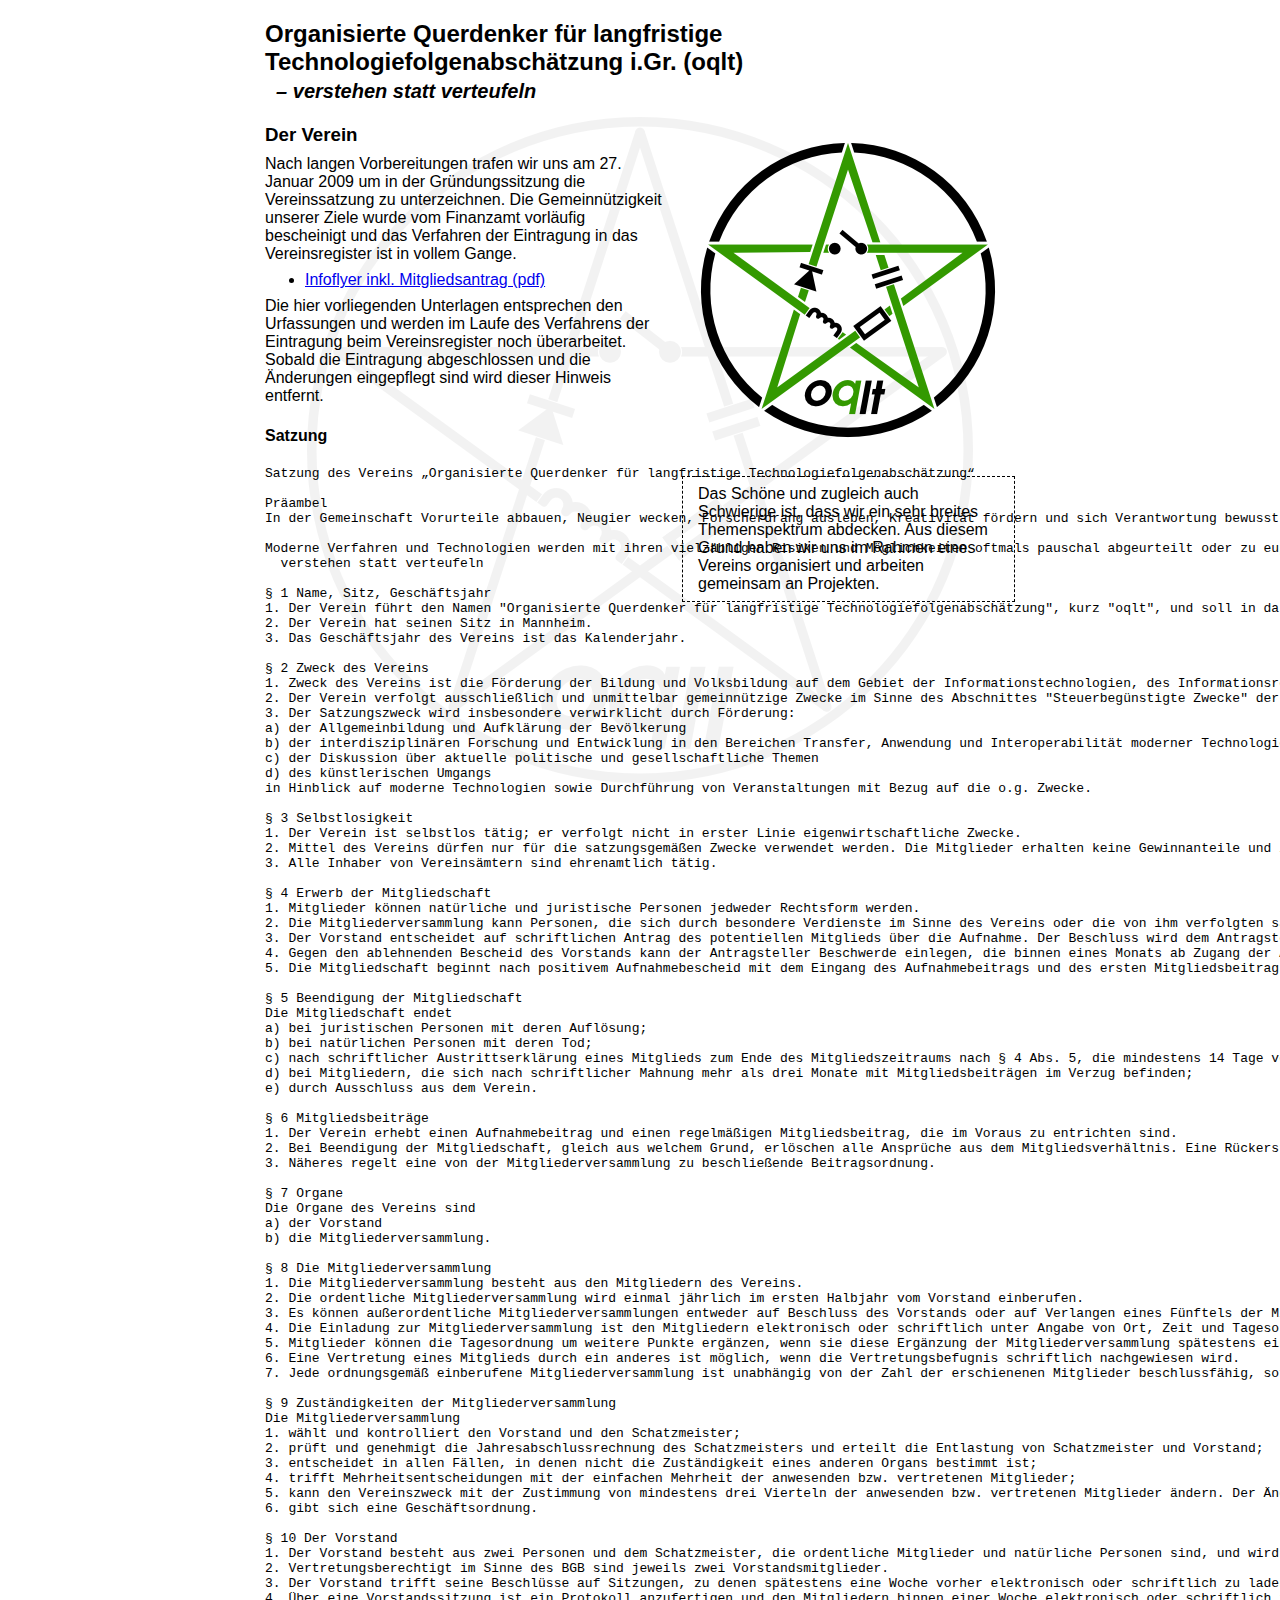
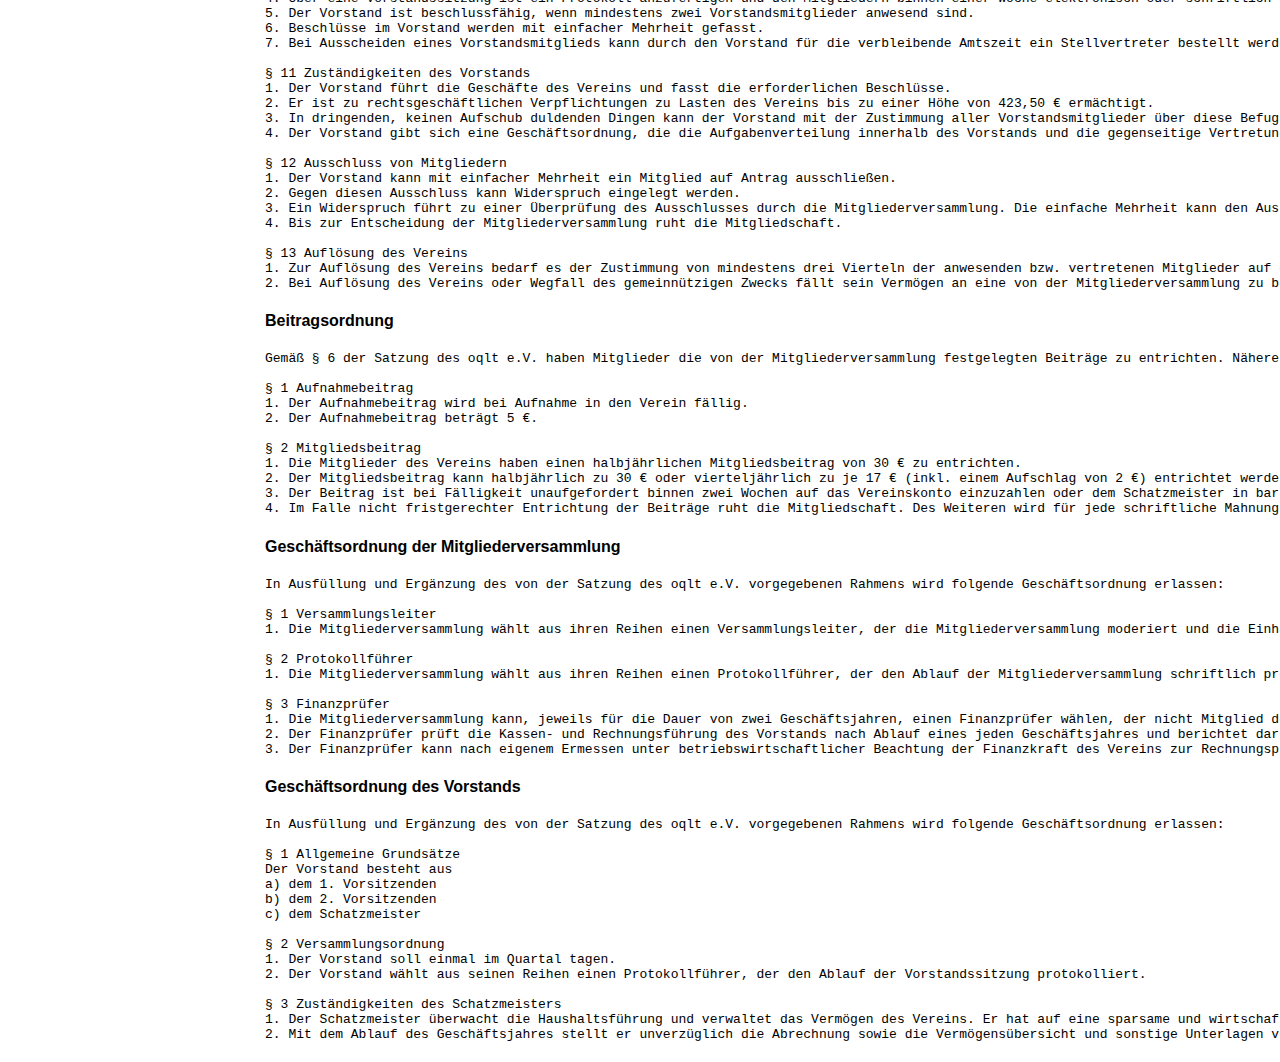
<file: drafts/homepage/verein.html>
<!DOCTYPE HTML PUBLIC "-//W3C//DTD HTML 4.01//EN" "http://www.w3.org/TR/html4/strict.dtd">
<html>
<head>
<meta http-equiv="Content-type" content="text/html;charset=UTF-8">
<meta name="description" content="Organisierte Querdenker für langfristige Technologiefolgenabschätzung (oqlt) - verstehen statt verteufeln">
<title>Der Verein :: oqlt</title>
<link rel="stylesheet" type="text/css" href="style.css">
<link rel="shortcut icon" href="favicon.ico" type="image/x-icon">
</head>
<body>
<div class="box_main">
<h2><b>Organisierte Querdenker für langfristige<br>Technologiefolgenabschätzung i.Gr. (oqlt)</b>
<br><span style="font-size:smaller; font-style:italic;">&nbsp;&nbsp;&ndash; verstehen statt verteufeln</span></h2>
<div class="box_side">
<img src="oqlt-logo.png" alt="Logo" height="333px" width="333px">
<div class="box_info">
<p>Das Schöne und zugleich auch Schwierige ist, dass wir ein sehr breites Themenspektrum abdecken. Aus diesem Grund haben wir uns im Rahmen eines Vereins organisiert und arbeiten gemeinsam an Projekten.</p>
</div><!--END BOX_INFO-->
</div><!--END BOX_SIDE-->
<h3>Der Verein</h3>
<p>Nach langen Vorbereitungen trafen wir uns am 27. Januar 2009 um in der Gründungssitzung die Vereinssatzung zu unterzeichnen. Die Gemeinnützigkeit unserer Ziele wurde vom Finanzamt vorläufig bescheinigt und das Verfahren der Eintragung in das Vereinsregister ist in vollem Gange.</p>
<ul>
<li><a href="verein/oqlt-flyer.pdf">Infoflyer inkl. Mitgliedsantrag (pdf)</a></li>
</ul>
<p>Die hier vorliegenden Unterlagen entsprechen den Urfassungen und werden im Laufe des Verfahrens der Eintragung beim Vereinsregister noch überarbeitet. Sobald die Eintragung abgeschlossen und die Änderungen eingepflegt sind wird dieser Hinweis entfernt.</p>
<h4>Satzung</h4>
<pre>Satzung des Vereins „Organisierte Querdenker für langfristige Technologiefolgenabschätzung“

Präambel
In der Gemeinschaft Vorurteile abbauen, Neugier wecken, Forscherdrang ausleben, Kreativität fördern und sich Verantwortung bewusst machen, sollen die Eckpfeiler unseres Wirkens sein.

Moderne Verfahren und Technologien werden mit ihren vielzähligen Risiken und Möglichkeiten oftmals pauschal abgeurteilt oder zu euphorisch eingesetzt. Dem wollen wir mit Sachverstand aufklärend entgegenwirken. Zudem wirkt dieser Themenkomplex auf Außenstehende oftmals unheimlich, ja fast schon mysteriös. Deshalb ist unser Motto auch ganz in diesem Sinn zu interpretieren:
  verstehen statt verteufeln

§ 1 Name, Sitz, Geschäftsjahr
1. Der Verein führt den Namen "Organisierte Querdenker für langfristige Technologiefolgenabschätzung", kurz "oqlt", und soll in das Vereinsregister eingetragen werden; nach der Eintragung führt er den Zusatz "e.V.".
2. Der Verein hat seinen Sitz in Mannheim.
3. Das Geschäftsjahr des Vereins ist das Kalenderjahr.

§ 2 Zweck des Vereins
1. Zweck des Vereins ist die Förderung der Bildung und Volksbildung auf dem Gebiet der Informationstechnologien, des Informationsrechts und verwandten Themen sowie des künstlerischen Umgangs mit diesen.
2. Der Verein verfolgt ausschließlich und unmittelbar gemeinnützige Zwecke im Sinne des Abschnittes "Steuerbegünstigte Zwecke" der Abgabenordnung.
3. Der Satzungszweck wird insbesondere verwirklicht durch Förderung:
a) der Allgemeinbildung und Aufklärung der Bevölkerung
b) der interdisziplinären Forschung und Entwicklung in den Bereichen Transfer, Anwendung und Interoperabilität moderner Technologien zu Zwecken der Aus- und Weiterbildung, deren wirtschaftliche Ausrichtung ausgeschlossen ist
c) der Diskussion über aktuelle politische und gesellschaftliche Themen
d) des künstlerischen Umgangs
in Hinblick auf moderne Technologien sowie Durchführung von Veranstaltungen mit Bezug auf die o.g. Zwecke.

§ 3 Selbstlosigkeit
1. Der Verein ist selbstlos tätig; er verfolgt nicht in erster Linie eigenwirtschaftliche Zwecke.
2. Mittel des Vereins dürfen nur für die satzungsgemäßen Zwecke verwendet werden. Die Mitglieder erhalten keine Gewinnanteile und in ihrer Eigenschaft als Mitglieder auch keine sonstigen Zuwendungen aus Mitteln des Vereins. Es darf keine Person durch Ausgaben, die dem Zweck des Vereins fremd sind oder durch unverhältnismäßig hohe Vergütungen begünstigt werden.
3. Alle Inhaber von Vereinsämtern sind ehrenamtlich tätig.

§ 4 Erwerb der Mitgliedschaft
1. Mitglieder können natürliche und juristische Personen jedweder Rechtsform werden.
2. Die Mitgliederversammlung kann Personen, die sich durch besondere Verdienste im Sinne des Vereins oder die von ihm verfolgten satzungsgemäßen Zwecke hervorgetan haben, zu Ehrenmitgliedern ernennen. Ehrenmitglieder haben alle Rechte eines ordentlichen Mitglieds. Sie sind von Beitragsleistungen befreit.
3. Der Vorstand entscheidet auf schriftlichen Antrag des potentiellen Mitglieds über die Aufnahme. Der Beschluss wird dem Antragsteller schriftlich oder elektronisch mitgeteilt.
4. Gegen den ablehnenden Bescheid des Vorstands kann der Antragsteller Beschwerde einlegen, die binnen eines Monats ab Zugang der Ablehnung schriftlich beim Vorstand einzureichen ist. Über die Beschwerde entscheidet die Mitgliederversammlung nach demselben Verfahren wie bei Ausschluss eines Mitglieds.
5. Die Mitgliedschaft beginnt nach positivem Aufnahmebescheid mit dem Eingang des Aufnahmebeitrags und des ersten Mitgliedsbeitrags. Sie dauert mindestens sechs Monate und verlängert sich bei nicht fristgerecht eingereichter Austrittserklärung um weitere sechs Monate.

§ 5 Beendigung der Mitgliedschaft
Die Mitgliedschaft endet
a) bei juristischen Personen mit deren Auflösung;
b) bei natürlichen Personen mit deren Tod;
c) nach schriftlicher Austrittserklärung eines Mitglieds zum Ende des Mitgliedszeitraums nach § 4 Abs. 5, die mindestens 14 Tage vor Ablauf dieses Zeitraums schriftlich beim Vorstand eingegangen sein muss;
d) bei Mitgliedern, die sich nach schriftlicher Mahnung mehr als drei Monate mit Mitgliedsbeiträgen im Verzug befinden;
e) durch Ausschluss aus dem Verein.

§ 6 Mitgliedsbeiträge
1. Der Verein erhebt einen Aufnahmebeitrag und einen regelmäßigen Mitgliedsbeitrag, die im Voraus zu entrichten sind.
2. Bei Beendigung der Mitgliedschaft, gleich aus welchem Grund, erlöschen alle Ansprüche aus dem Mitgliedsverhältnis. Eine Rückerstattung von Beiträgen, Spenden oder sonstigen Unterstützungsleistungen ist grundsätzlich ausgeschlossen. Der Anspruch des Vereins auf offene Beitragsforderungen bleibt hiervon unberührt.
3. Näheres regelt eine von der Mitgliederversammlung zu beschließende Beitragsordnung.

§ 7 Organe
Die Organe des Vereins sind
a) der Vorstand
b) die Mitgliederversammlung.

§ 8 Die Mitgliederversammlung
1. Die Mitgliederversammlung besteht aus den Mitgliedern des Vereins.
2. Die ordentliche Mitgliederversammlung wird einmal jährlich im ersten Halbjahr vom Vorstand einberufen.
3. Es können außerordentliche Mitgliederversammlungen entweder auf Beschluss des Vorstands oder auf Verlangen eines Fünftels der Mitglieder einberufen werden.
4. Die Einladung zur Mitgliederversammlung ist den Mitgliedern elektronisch oder schriftlich unter Angabe von Ort, Zeit und Tagesordnung mindestens vier Wochen im Voraus zuzustellen.
5. Mitglieder können die Tagesordnung um weitere Punkte ergänzen, wenn sie diese Ergänzung der Mitgliederversammlung spätestens eine Woche vor dem anberaumten Termin elektronisch oder schriftlich mitteilen.
6. Eine Vertretung eines Mitglieds durch ein anderes ist möglich, wenn die Vertretungsbefugnis schriftlich nachgewiesen wird.
7. Jede ordnungsgemäß einberufene Mitgliederversammlung ist unabhängig von der Zahl der erschienenen Mitglieder beschlussfähig, sofern mindestens zwei Vorstandsmitglieder anwesend sind.

§ 9 Zuständigkeiten der Mitgliederversammlung
Die Mitgliederversammlung
1. wählt und kontrolliert den Vorstand und den Schatzmeister;
2. prüft und genehmigt die Jahresabschlussrechnung des Schatzmeisters und erteilt die Entlastung von Schatzmeister und Vorstand;
3. entscheidet in allen Fällen, in denen nicht die Zuständigkeit eines anderen Organs bestimmt ist;
4. trifft Mehrheitsentscheidungen mit der einfachen Mehrheit der anwesenden bzw. vertretenen Mitglieder;
5. kann den Vereinszweck mit der Zustimmung von mindestens drei Vierteln der anwesenden bzw. vertretenen Mitglieder ändern. Der Änderungsantrag muss der Mitgliederversammlung spätestens vier Wochen vor ihrer Tagung vorgelegt worden sein. 
6. gibt sich eine Geschäftsordnung.

§ 10 Der Vorstand
1. Der Vorstand besteht aus zwei Personen und dem Schatzmeister, die ordentliche Mitglieder und natürliche Personen sind, und wird auf ein Jahr durch die Mitgliederversammlung gewählt. Die Wiederwahl ist unbegrenzt möglich.
2. Vertretungsberechtigt im Sinne des BGB sind jeweils zwei Vorstandsmitglieder.
3. Der Vorstand trifft seine Beschlüsse auf Sitzungen, zu denen spätestens eine Woche vorher elektronisch oder schriftlich zu laden ist. Mit dem Einverständnis aller Vorstandsmitglieder kann diese Frist verkürzt werden oder ganz entfallen.
4. Über eine Vorstandssitzung ist ein Protokoll anzufertigen und den Mitgliedern binnen einer Woche elektronisch oder schriftlich zur Verfügung zu stellen.
5. Der Vorstand ist beschlussfähig, wenn mindestens zwei Vorstandsmitglieder anwesend sind.
6. Beschlüsse im Vorstand werden mit einfacher Mehrheit gefasst.
7. Bei Ausscheiden eines Vorstandsmitglieds kann durch den Vorstand für die verbleibende Amtszeit ein Stellvertreter bestellt werden.

§ 11 Zuständigkeiten des Vorstands
1. Der Vorstand führt die Geschäfte des Vereins und fasst die erforderlichen Beschlüsse.
2. Er ist zu rechtsgeschäftlichen Verpflichtungen zu Lasten des Vereins bis zu einer Höhe von 423,50 € ermächtigt.
3. In dringenden, keinen Aufschub duldenden Dingen kann der Vorstand mit der Zustimmung aller Vorstandsmitglieder über diese Befugnisse hinaus handeln. Er ist verpflichtet die Mitglieder hierüber unverzüglich zu informieren.
4. Der Vorstand gibt sich eine Geschäftsordnung, die die Aufgabenverteilung innerhalb des Vorstands und die gegenseitige Vertretung der Vorstandsmitglieder sowie die Art des Zustandekommens seiner Beschlüsse regelt und die der Zustimmung der Mitgliederversammlung bedarf.

§ 12 Ausschluss von Mitgliedern
1. Der Vorstand kann mit einfacher Mehrheit ein Mitglied auf Antrag ausschließen.
2. Gegen diesen Ausschluss kann Widerspruch eingelegt werden.
3. Ein Widerspruch führt zu einer Überprüfung des Ausschlusses durch die Mitgliederversammlung. Die einfache Mehrheit kann den Ausschluss ablehnen.
4. Bis zur Entscheidung der Mitgliederversammlung ruht die Mitgliedschaft.

§ 13 Auflösung des Vereins
1. Zur Auflösung des Vereins bedarf es der Zustimmung von mindestens drei Vierteln der anwesenden bzw. vertretenen Mitglieder auf der Mitgliederversammlung. Der Antrag auf Auflösung muss der Mitgliederversammlung spätestens vier Wochen vor ihrer Tagung vorgelegt worden sein.
2. Bei Auflösung des Vereins oder Wegfall des gemeinnützigen Zwecks fällt sein Vermögen an eine von der Mitgliederversammlung zu bestimmende, als gemeinnützig anerkannte Körperschaft, die es zum Zweck der Volksbildung im Bereich Aufklärung über Auswirkungen moderner Technologien auf den Einzelnen und die Gesellschaft zu verwenden hat.</pre>
<h4>Beitragsordnung</h4>
<pre>Gemäß § 6 der Satzung des oqlt e.V. haben Mitglieder die von der Mitgliederversammlung festgelegten Beiträge zu entrichten. Näheres bestimmt die nachstehende, von der Mitgliederversammlung beschlossene Beitragsordnung.

§ 1 Aufnahmebeitrag
1. Der Aufnahmebeitrag wird bei Aufnahme in den Verein fällig.
2. Der Aufnahmebeitrag beträgt 5 €.

§ 2 Mitgliedsbeitrag
1. Die Mitglieder des Vereins haben einen halbjährlichen Mitgliedsbeitrag von 30 € zu entrichten.
2. Der Mitgliedsbeitrag kann halbjährlich zu 30 € oder vierteljährlich zu je 17 € (inkl. einem Aufschlag von 2 €) entrichtet werden.
3. Der Beitrag ist bei Fälligkeit unaufgefordert binnen zwei Wochen auf das Vereinskonto einzuzahlen oder dem Schatzmeister in bar zu übergeben.
4. Im Falle nicht fristgerechter Entrichtung der Beiträge ruht die Mitgliedschaft. Des Weiteren wird für jede schriftliche Mahnung eine Bearbeitungspauschale von 5 € erhoben.</pre>
<h4>Geschäftsordnung der Mitgliederversammlung</h4>
<pre>In Ausfüllung und Ergänzung des von der Satzung des oqlt e.V. vorgegebenen Rahmens wird folgende Geschäftsordnung erlassen:

§ 1 Versammlungsleiter
1. Die Mitgliederversammlung wählt aus ihren Reihen einen Versammlungsleiter, der die Mitgliederversammlung moderiert und die Einhaltung der Formalitäten sichert.

§ 2 Protokollführer
1. Die Mitgliederversammlung wählt aus ihren Reihen einen Protokollführer, der den Ablauf der Mitgliederversammlung schriftlich protokolliert.

§ 3 Finanzprüfer
1. Die Mitgliederversammlung kann, jeweils für die Dauer von zwei Geschäftsjahren, einen Finanzprüfer wählen, der nicht Mitglied des Vorstands ist. Die Wiederwahl ist zulässig.
2. Der Finanzprüfer prüft die Kassen- und Rechnungsführung des Vorstands nach Ablauf eines jeden Geschäftsjahres und berichtet darüber auf der ordentlichen Mitgliederversammlung.
3. Der Finanzprüfer kann nach eigenem Ermessen unter betriebswirtschaftlicher Beachtung der Finanzkraft des Vereins zur Rechnungsprüfung vereidigte Wirtschaftsprüfer oder Steuerberater hinzuziehen, welche gegebenenfalls die Kassen- und Rechnungsprüfung zu testieren haben. Eine Verpflichtung dazu besteht nur dann, wenn die Mitgliederversammlung dies ausdrücklich für den Einzelfall beschließt.</pre>
<h4>Geschäftsordnung des Vorstands</h4>
<pre>In Ausfüllung und Ergänzung des von der Satzung des oqlt e.V. vorgegebenen Rahmens wird folgende Geschäftsordnung erlassen:

§ 1 Allgemeine Grundsätze
Der Vorstand besteht aus
a) dem 1. Vorsitzenden
b) dem 2. Vorsitzenden
c) dem Schatzmeister

§ 2 Versammlungsordnung
1. Der Vorstand soll einmal im Quartal tagen.
2. Der Vorstand wählt aus seinen Reihen einen Protokollführer, der den Ablauf der Vorstandssitzung protokolliert.

§ 3 Zuständigkeiten des Schatzmeisters
1. Der Schatzmeister überwacht die Haushaltsführung und verwaltet das Vermögen des Vereins. Er hat auf eine sparsame und wirtschaftliche Haushaltsführung hinzuwirken.
2. Mit dem Ablauf des Geschäftsjahres stellt er unverzüglich die Abrechnung sowie die Vermögensübersicht und sonstige Unterlagen von wirtschaftlichem Belang dem Finanzprüfer des Vereins zur Prüfung zur Verfügung.</pre>
</div><!--END BOX_MAIN-->
</body>
</html>
</file>
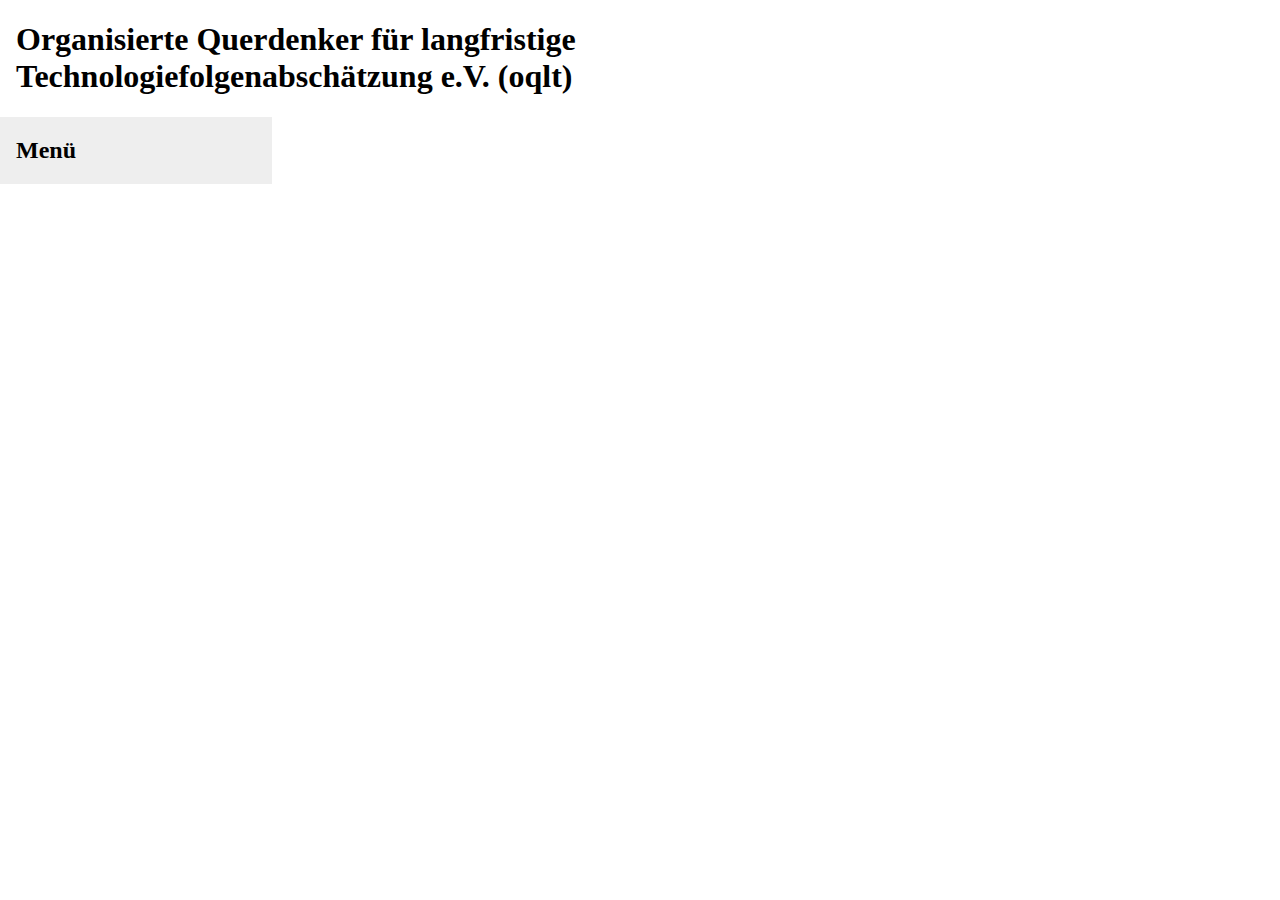
<file: proj/pagegen/template.html>
<!DOCTYPE HTML PUBLIC "-//W3C//DTD HTML 4.01//EN" "http://www.w3.org/TR/html4/strict.dtd">
<html>
<head>
<meta http-equiv="Content-type" content="text/html;charset=UTF-8">
	<title><!-- $path --> :: oqlt e.V.</title>
	<style type='text/css'>
		body {
			margin:0 0 0 1em;
		}
		div.body {
			padding:0 1em 1em 1em;
			margin-left:16em;
		}
		div.body-pre {
			font-family:fixed;
			white-space: pre-wrap;       /* css-3 */
			white-space: -moz-pre-wrap;  /* Mozilla, since 1999 */
			white-space: -pre-wrap;      /* Opera 4-6 */
			white-space: -o-pre-wrap;    /* Opera 7 */
			word-wrap: break-word;
		}
		div.menulisting {
			background-color:#eee;
			margin-left:-1em;
			float:left;
			width:15em;
			padding-left:1em;
			overflow:hidden;
			border-right:1em solid #eee;
			white-space:nowrap;
		}
		p.body {
			margin-left:16em;
			padding-left:1em;
		}
		ul {
			margin:0 0 1em 0;
		}
	</style>
</head>
<body>
<h1>Organisierte Querdenker für langfristige<br>Technologiefolgenabschätzung e.V. (oqlt)</h1>
<div class='menulisting'>
<h2>Menü</h2>
<!-- $list -->
</div>
<p class="body"><!-- $path --></p>
<div class='body body-<!-- $format -->'>
<!-- $body -->
</div>
</body>
</html>
</file>
<file: drafts/homepage/style.css>
body {
	text-align:center;
	margin:20px 0px 20px 0px;
	font-family:Verdana,sans-serif;
	background-image:url(oqlt-logo-watermark.png);
	background-repeat:no-repeat;
	background-position:center;
	background-attachment:fixed
}
.box_main {
	position:relative;
	text-align:left;
	width:750px;
	margin:0 auto;
} 
.box_side {
	position:relative;
	float:right;
	width:333px;
	margin: 0px 0px 15px 15px;
}
.box_info {
	border:1px dashed black;
	padding:0px 15px 0px 15px;
	margin:15px 0px 0px 0px;
}
#box_popup a.popup { text-decoration:none; }
#box_popup a:hover { text-decoration:none; color:black; }
#box_popup a.popup span { display:none; }
#box_popup a:hover span {
	position:absolute; top:0px; left:0px; z-index:3;
	display:block;
	width:301px;
	height:301px;
	background:#ffffff;
	border:1px solid black;
	padding:15px;
}
h3 {
	margin:1em 0 0.5em 0;
}
p, ul {
	margin:0.5em 0 0.5em 0;
}
dt {
	margin-top:0.5em;
	font-weight:bold;
}
dd {
	margin-left:1.5em;
}
.note { font-size:smaller; }
.event_badge h3 {
	display:none;
}
.event_badge .dtstart {
	border:none;
}
.event_badge .title {
	display:inline;
	padding-left:1em;
	font-style:italic;
}
.event_badge .more {
	display:none;
}
</file>
